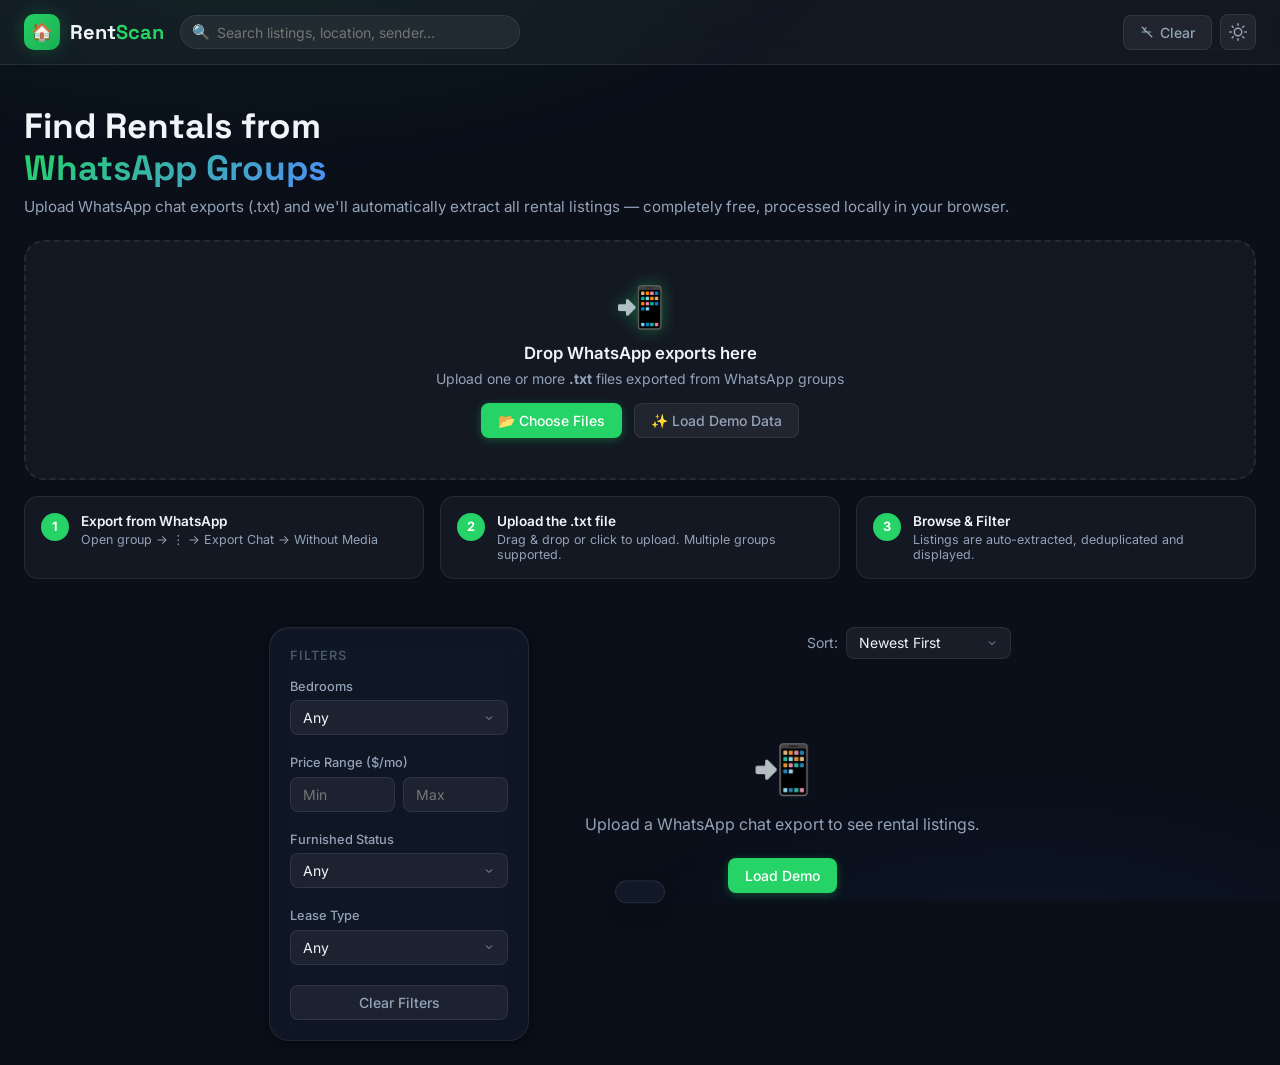
<file: docs/index.html>
<!DOCTYPE html>
<html lang="en" data-theme="dark">
<head>
  <meta charset="UTF-8" />
  <meta name="viewport" content="width=device-width, initial-scale=1.0" />
  <title>RentScan — WhatsApp Rental Aggregator</title>
  <meta name="description" content="Automatically extract and aggregate rental listings from WhatsApp group chat exports. Filter by price, bedrooms, amenities and more." />
  <meta name="keywords" content="rental listings, WhatsApp, apartment finder, rent aggregator" />
  <meta property="og:title" content="RentScan — WhatsApp Rental Aggregator" />
  <meta property="og:description" content="Extract rental listings from WhatsApp group exports automatically." />
  <link rel="preconnect" href="https://fonts.googleapis.com" />
  <link rel="preconnect" href="https://fonts.gstatic.com" crossorigin />
  <link rel="stylesheet" href="style.css" />
</head>
<body>

<!-- Loading Overlay -->
<div class="loading-overlay hidden" id="loading-overlay" role="status" aria-live="polite">
  <div class="loading-spinner" aria-hidden="true"></div>
  <p class="loading-text">Parsing messages &amp; extracting listings…</p>
</div>

<!-- Toast -->
<div class="toast" id="toast" role="alert" aria-live="polite"></div>

<!-- App Wrapper -->
<div class="app-wrapper">

  <!-- Header -->
  <header class="site-header">
    <div class="header-inner">
      <a href="/" class="logo" aria-label="RentScan Home">
        <div class="logo-icon" aria-hidden="true">🏠</div>
        <div class="logo-text">Rent<span>Scan</span></div>
      </a>

      <!-- Search -->
      <div class="header-search" role="search">
        <span class="search-icon" aria-hidden="true">🔍</span>
        <input
          type="search"
          id="filter-search"
          placeholder="Search listings, location, sender…"
          aria-label="Search listings"
          autocomplete="off"
        />
      </div>

      <div class="header-actions">
        <button class="btn btn-ghost filter-toggle-btn" id="filter-toggle" aria-label="Toggle filters" aria-expanded="false">
          <svg width="16" height="16" viewBox="0 0 24 24" fill="none" stroke="currentColor" stroke-width="2" aria-hidden="true"><path d="M3 6h18M7 12h10M11 18h2"/></svg>
          Filters
        </button>
        <button class="btn btn-secondary" id="clear-all" title="Clear all loaded listings" aria-label="Clear all listings">
          <svg width="14" height="14" viewBox="0 0 24 24" fill="none" stroke="currentColor" stroke-width="2" aria-hidden="true"><path d="m3 3 18 18M19 12H3m8-8-4 4 4 4"/></svg>
          Clear
        </button>
        <button class="btn-icon" id="theme-toggle" aria-label="Toggle dark/light mode" title="Toggle theme">
          <!-- Icon injected by JS -->
        </button>
      </div>
    </div>
  </header>

  <!-- Hero Upload Section -->
  <section class="hero-section" aria-label="Upload WhatsApp Exports">
    <h1 class="hero-title">
      Find Rentals from<br/>
      <span class="gradient-text">WhatsApp Groups</span>
    </h1>
    <p class="hero-subtitle">
      Upload WhatsApp chat exports (.txt) and we'll automatically extract all rental listings — completely free, processed locally in your browser.
    </p>

    <!-- Upload Zone -->
    <div
      class="upload-zone"
      id="upload-zone"
      role="button"
      tabindex="0"
      aria-label="Upload WhatsApp chat export files. Click or drag and drop."
      onkeydown="if(event.key==='Enter'||event.key===' ')document.getElementById('file-input').click()"
    >
      <span class="upload-icon" aria-hidden="true">📲</span>
      <h3>Drop WhatsApp exports here</h3>
      <p>Upload one or more <strong>.txt</strong> files exported from WhatsApp groups</p>
      <div class="upload-actions">
        <button class="btn btn-primary" id="upload-btn" onclick="document.getElementById('file-input').click(); event.stopPropagation()">
          📂 Choose Files
        </button>
        <button class="btn btn-secondary" id="load-demo">
          ✨ Load Demo Data
        </button>
      </div>
      <input
        type="file"
        id="file-input"
        accept=".txt"
        multiple
        class="hidden"
        aria-label="Upload WhatsApp export files"
      />
    </div>

    <!-- How It Works -->
    <div class="how-it-works" role="list" aria-label="How to use RentScan">
      <div class="step" role="listitem">
        <div class="step-num" aria-hidden="true">1</div>
        <div class="step-text">
          <strong>Export from WhatsApp</strong>
          <p>Open group → ⋮ → Export Chat → Without Media</p>
        </div>
      </div>
      <div class="step" role="listitem">
        <div class="step-num" aria-hidden="true">2</div>
        <div class="step-text">
          <strong>Upload the .txt file</strong>
          <p>Drag &amp; drop or click to upload. Multiple groups supported.</p>
        </div>
      </div>
      <div class="step" role="listitem">
        <div class="step-num" aria-hidden="true">3</div>
        <div class="step-text">
          <strong>Browse &amp; Filter</strong>
          <p>Listings are auto-extracted, deduplicated and displayed.</p>
        </div>
      </div>
    </div>
  </section>

  <!-- Stats Bar -->
  <div class="stats-bar hidden" id="stats-bar" role="status" aria-live="polite">
    <div class="stats-inner">
      <div class="stat-item">
        <span class="stat-label">Listings</span>
        <span class="stat-value brand" id="total-count">0</span>
      </div>
      <div class="stat-item">
        <span class="stat-label">Price Range</span>
        <span class="stat-value" id="price-range">—</span>
      </div>
      <div class="stat-item">
        <span class="stat-label">Groups</span>
        <span class="stat-value" id="groups-count">0</span>
      </div>
      <div class="stat-item">
        <span class="stat-label">Duplicates removed</span>
        <span class="stat-value" id="dedup-count">0</span>
      </div>
    </div>
  </div>

  <!-- Main Content -->
  <main class="content-wrapper" id="main-content">

    <!-- Filter Panel -->
    <aside class="filter-panel" id="filter-panel" aria-label="Filter listings">
      <h3>Filters</h3>

      <div class="filter-group">
        <label for="filter-bedrooms">Bedrooms</label>
        <select id="filter-bedrooms" aria-label="Filter by number of bedrooms">
          <option value="">Any</option>
          <option value="0">Studio</option>
          <option value="1">1 Bedroom</option>
          <option value="2">2 Bedrooms</option>
          <option value="3">3 Bedrooms</option>
          <option value="4+">4+ Bedrooms</option>
        </select>
      </div>

      <div class="filter-group">
        <label>Price Range ($/mo)</label>
        <div class="price-range-inputs">
          <input
            type="number"
            id="filter-min-price"
            placeholder="Min"
            min="0"
            aria-label="Minimum price per month"
          />
          <input
            type="number"
            id="filter-max-price"
            placeholder="Max"
            min="0"
            aria-label="Maximum price per month"
          />
        </div>
      </div>

      <div class="filter-group">
        <label for="filter-furnished">Furnished Status</label>
        <select id="filter-furnished" aria-label="Filter by furnished status">
          <option value="">Any</option>
          <option value="fully furnished">Fully Furnished</option>
          <option value="semi-furnished">Semi-Furnished</option>
          <option value="unfurnished">Unfurnished</option>
        </select>
      </div>

      <div class="filter-group">
        <label for="filter-lease-type">Lease Type</label>
        <select id="filter-lease-type" aria-label="Filter by lease type">
          <option value="">Any</option>
          <option value="short-term">Short-term / Temporary</option>
          <option value="long-term">Long-term / Permanent</option>
        </select>
      </div>

      <button class="btn btn-secondary" id="clear-filters" style="width:100%;justify-content:center">
        Clear Filters
      </button>
    </aside>

    <!-- Listings -->
    <section class="listings-main" aria-label="Rental listings">
      <div class="listings-toolbar">
        <span class="filtered-count" id="filtered-count" aria-live="polite"></span>
        <div class="sort-wrapper">
          <label for="sort-select">Sort:</label>
          <select id="sort-select" aria-label="Sort listings by">
            <option value="date-desc">Newest First</option>
            <option value="date-asc">Oldest First</option>
            <option value="price-asc">Price: Low → High</option>
            <option value="price-desc">Price: High → Low</option>
            <option value="confidence">Best Match</option>
          </select>
        </div>
      </div>

      <div id="listings-grid" role="list" aria-label="Rental listings"></div>

      <div class="empty-state" id="empty-state" role="status">
        <span class="empty-icon">📲</span>
        <p>Upload a WhatsApp chat export to see rental listings.</p>
        <button class="btn btn-primary" id="empty-demo-btn-main">✨ Load Demo Data</button>
      </div>
    </section>

  </main>
</div>

<script type="module" src="app.js"></script>
<script>
  // Fallback demo button (before app.js loads)
  document.getElementById('empty-demo-btn-main')?.addEventListener('click', () => {
    document.getElementById('load-demo')?.click();
  });
</script>
</body>
</html>
</file>
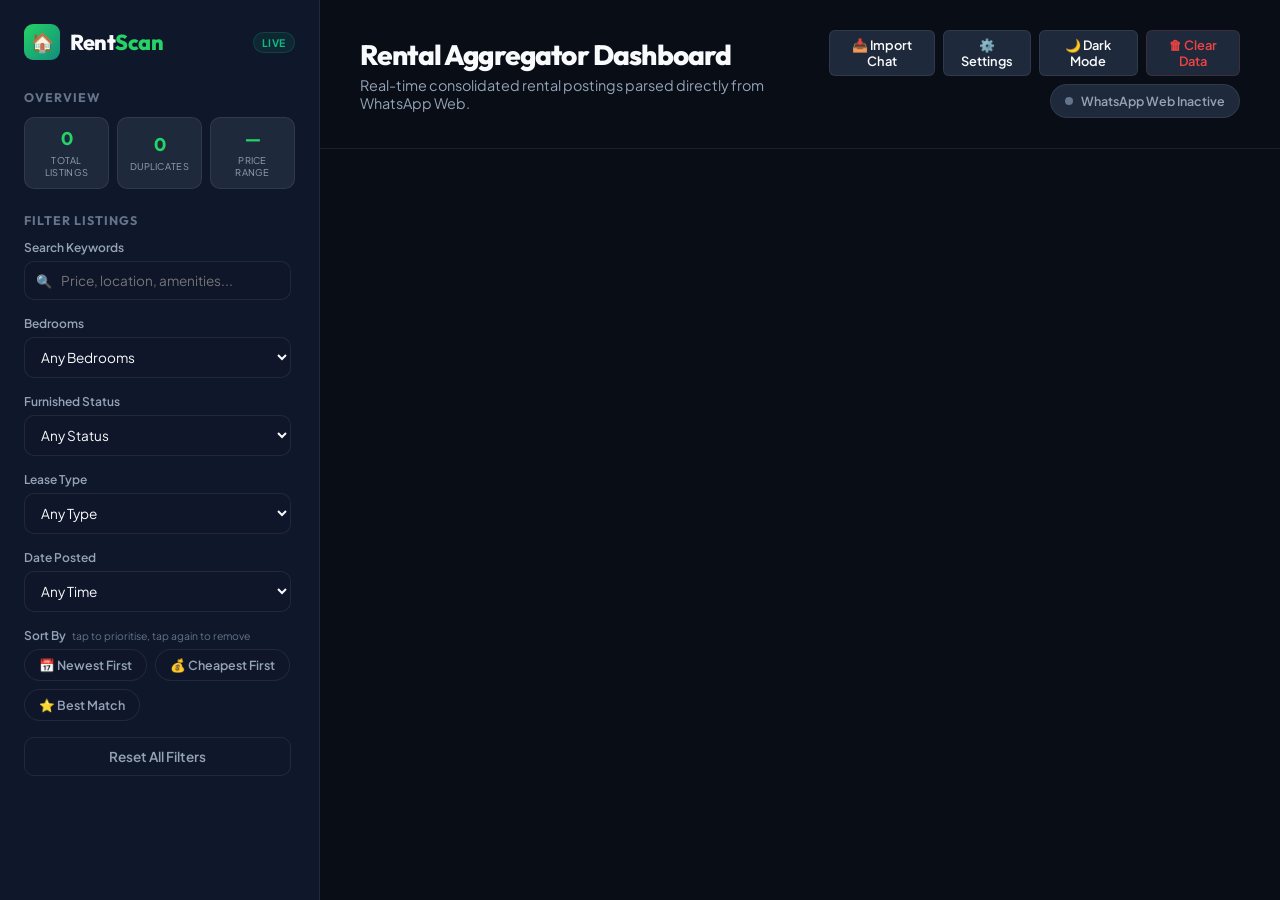
<file: extension/dashboard/index.html>
<!DOCTYPE html>
<html lang="en" data-theme="dark">
<head>
  <meta charset="UTF-8">
  <meta name="viewport" content="width=device-width, initial-scale=1.0">
  <title>RentScan — Full Dashboard</title>
  <link rel="preconnect" href="https://fonts.googleapis.com">
  <link rel="preconnect" href="https://fonts.gstatic.com" crossorigin>
  <link href="https://fonts.googleapis.com/css2?family=Outfit:wght@300;400;500;600;700;800&family=Plus+Jakarta+Sans:wght@300;400;500;600;700&display=swap" rel="stylesheet">
  <link rel="stylesheet" href="style.css">
</head>
<body>

  <!-- Dynamic Notification Banner -->
  <div class="notification-banner hidden" id="notification-banner">
    <span class="banner-icon">✨</span>
    <span id="banner-text">RentScan fetched new listings!</span>
    <button class="banner-close" id="banner-close-btn" aria-label="Close notification">×</button>
  </div>

  <div class="app-layout">
    
    <!-- Sidebar -->
    <aside class="sidebar">
      <div class="sidebar-header">
        <div class="logo">
          <div class="logo-icon">🏠</div>
          <div class="logo-text">Rent<span>Scan</span></div>
        </div>
        <span class="badge-live">Live</span>
      </div>

      <!-- Quick Stats -->
      <div class="sidebar-section">
        <h3>Overview</h3>
        <div class="mini-stats">
          <div class="mini-stat-card">
            <span class="val" id="stat-total">0</span>
            <span class="lbl">Total Listings</span>
          </div>
          <div class="mini-stat-card">
            <span class="val" id="stat-dupes">0</span>
            <span class="lbl">Duplicates</span>
          </div>
          <div class="mini-stat-card">
            <span class="val" id="stat-price">—</span>
            <span class="lbl">Price Range</span>
          </div>
        </div>
      </div>

      <!-- Filters Panel -->
      <div class="sidebar-section filters-section">
        <h3>Filter Listings</h3>
        
        <div class="filter-group">
          <label for="search-input">Search Keywords</label>
          <div class="search-input-wrapper">
            <span class="search-icon">🔍</span>
            <input type="text" id="search-input" placeholder="Price, location, amenities...">
          </div>
        </div>

        <div class="filter-group">
          <label for="filter-beds">Bedrooms</label>
          <select id="filter-beds">
            <option value="">Any Bedrooms</option>
            <option value="0">Studio</option>
            <option value="1">1 Bedroom</option>
            <option value="2">2 Bedrooms</option>
            <option value="3">3 Bedrooms</option>
            <option value="4+">4+ Bedrooms</option>
          </select>
        </div>

        <div class="filter-group">
          <label for="filter-furnished">Furnished Status</label>
          <select id="filter-furnished">
            <option value="">Any Status</option>
            <option value="fully furnished">Fully Furnished</option>
            <option value="semi-furnished">Semi-Furnished</option>
            <option value="unfurnished">Unfurnished</option>
          </select>
        </div>

        <div class="filter-group">
          <label for="filter-lease">Lease Type</label>
          <select id="filter-lease">
            <option value="">Any Type</option>
            <option value="short-term">Short-Term (Sublet/Temp)</option>
            <option value="long-term">Long-Term (Permanent)</option>
          </select>
        </div>

        <div class="filter-group">
          <label for="filter-date">Date Posted</label>
          <select id="filter-date">
            <option value="">Any Time</option>
            <option value="30">Last 30 Days</option>
            <option value="60">Last 60 Days</option>
            <option value="custom">Custom From Date...</option>
          </select>
        </div>

        <div class="filter-group hidden" id="custom-date-group">
          <label for="filter-date-from">From Date</label>
          <input type="date" id="filter-date-from">
        </div>

        <div class="filter-group">
          <label>Sort By <span class="sort-hint">tap to prioritise, tap again to remove</span></label>
          <div class="sort-chips" id="sort-chips">
            <button class="sort-chip" data-sort="date" id="sort-chip-date">📅 Newest First</button>
            <button class="sort-chip" data-sort="price" id="sort-chip-price">💰 Cheapest First</button>
            <button class="sort-chip" data-sort="confidence" id="sort-chip-confidence">⭐ Best Match</button>
          </div>
        </div>

        <button id="clear-filters-btn" class="secondary-btn">Reset All Filters</button>
      </div>
    </aside>

    <!-- Main Workspace -->
    <main class="main-content">
      <header class="content-header">
        <div class="header-left">
          <h1>Rental Aggregator Dashboard</h1>
          <p>Real-time consolidated rental postings parsed directly from WhatsApp Web.</p>
        </div>
        <div class="header-right">
          <div class="header-toolbar">
            <button id="import-btn" class="toolbar-btn">📥 Import Chat</button>
            <input type="file" id="import-file-input" accept=".txt" style="display: none;">
            <button id="settings-btn" class="toolbar-btn">⚙️ Settings</button>
            <button id="theme-toggle-btn" class="toolbar-btn">🌙 Dark Mode</button>
            <button id="clear-data-btn" class="toolbar-btn danger">🗑 Clear Data</button>
          </div>
          <div class="whatsapp-status">
            <div class="status-indicator" id="whatsapp-indicator"></div>
            <span id="whatsapp-status-text">WhatsApp Web Inactive</span>
          </div>
        </div>
      </header>

      <!-- Scrollable Grid Wrapper -->
      <div class="grid-container" id="grid-container">
        <!-- Cards will render here -->
      </div>

      <!-- Empty State -->
      <div id="dashboard-empty-state" class="dashboard-empty hidden">
        <div class="empty-animation">🔍</div>
        <h2>No listings found</h2>
        <p>Try refining your filters or open WhatsApp Web and browse some rental groups to capture new ones.</p>
      </div>
    </main>
  </div>

  <!-- Contact Modal -->
  <div class="modal-overlay hidden" id="contact-modal">
    <div class="modal-card">
      <div class="modal-header">
        <h2>📞 Contact Information</h2>
        <button class="close-modal-btn" id="close-contact-modal">×</button>
      </div>
      <div class="modal-body" id="contact-modal-body">
        <!-- Rendered by JS -->
      </div>
    </div>
  </div>

  <!-- Raw Message Inspect Drawer/Modal -->
  <div class="modal-overlay hidden" id="inspect-modal">
    <div class="modal-card inspect-card">
      <div class="modal-header">
        <h2>🔍 Message Inspector</h2>
        <button class="close-modal-btn" id="close-inspect-modal">×</button>
      </div>
      <div class="modal-body">
        <div class="inspect-meta">
          <div class="meta-item"><span>Sender:</span> <strong id="inspect-sender">Bob</strong></div>
          <div class="meta-item"><span>Group:</span> <strong id="inspect-group">Sublets</strong></div>
          <div class="meta-item"><span>Date:</span> <strong id="inspect-date">Today</strong></div>
        </div>
        <div class="inspect-text-container">
          <pre id="inspect-text"></pre>
        </div>
        <div class="inspect-actions">
          <button class="secondary-btn" id="copy-raw-btn">📋 Copy Message Text</button>
        </div>
      </div>
    </div>
  </div>

  <!-- Settings Modal -->
  <div class="modal-overlay hidden" id="dashboard-settings-modal">
    <div class="modal-card">
      <div class="modal-header">
        <h2>⚙️ Extraction Settings</h2>
        <button class="close-modal-btn" id="close-settings-modal">×</button>
      </div>
      <div class="modal-body" style="padding-top: 15px;">
        <div class="filter-group" style="margin-bottom: 0;">
          <label for="gemini-api-key" style="font-weight: 600; font-size: 13px; color: var(--text-2); display: block; margin-bottom: 8px;">Gemini API Key (Free)</label>
          <div class="api-key-row" style="display: flex; gap: 8px;">
            <input type="password" id="gemini-api-key" placeholder="AIzaSy..." style="flex: 1; padding: 8px 12px; border-radius: var(--radius-sm); border: 1px solid var(--border); background: var(--input-bg); color: var(--text); font-family: inherit; font-size: 13px;" autocomplete="off">
            <button id="save-api-key-btn" class="primary-btn" style="padding: 8px 16px; margin: 0; background: var(--brand); color: white; border: none; font-size: 12px; font-weight: 600; border-radius: var(--radius-sm); cursor: pointer; transition: all 180ms ease;">Save Key</button>
          </div>
          <span style="font-size: 11px; color: var(--text-dim); margin-top: 8px; display: block; line-height: 1.4;">
            Powers natural language listing extraction (bed/bath counts, location, contacts). Get a free API key at <a href="https://aistudio.google.com/" target="_blank" style="color: var(--brand); text-decoration: underline;">Google AI Studio</a>.
          </span>
        </div>
      </div>
    </div>
  </div>

  <div class="toast" id="toast"></div>

  <script type="module" src="app.js"></script>
</body>
</html>
</file>
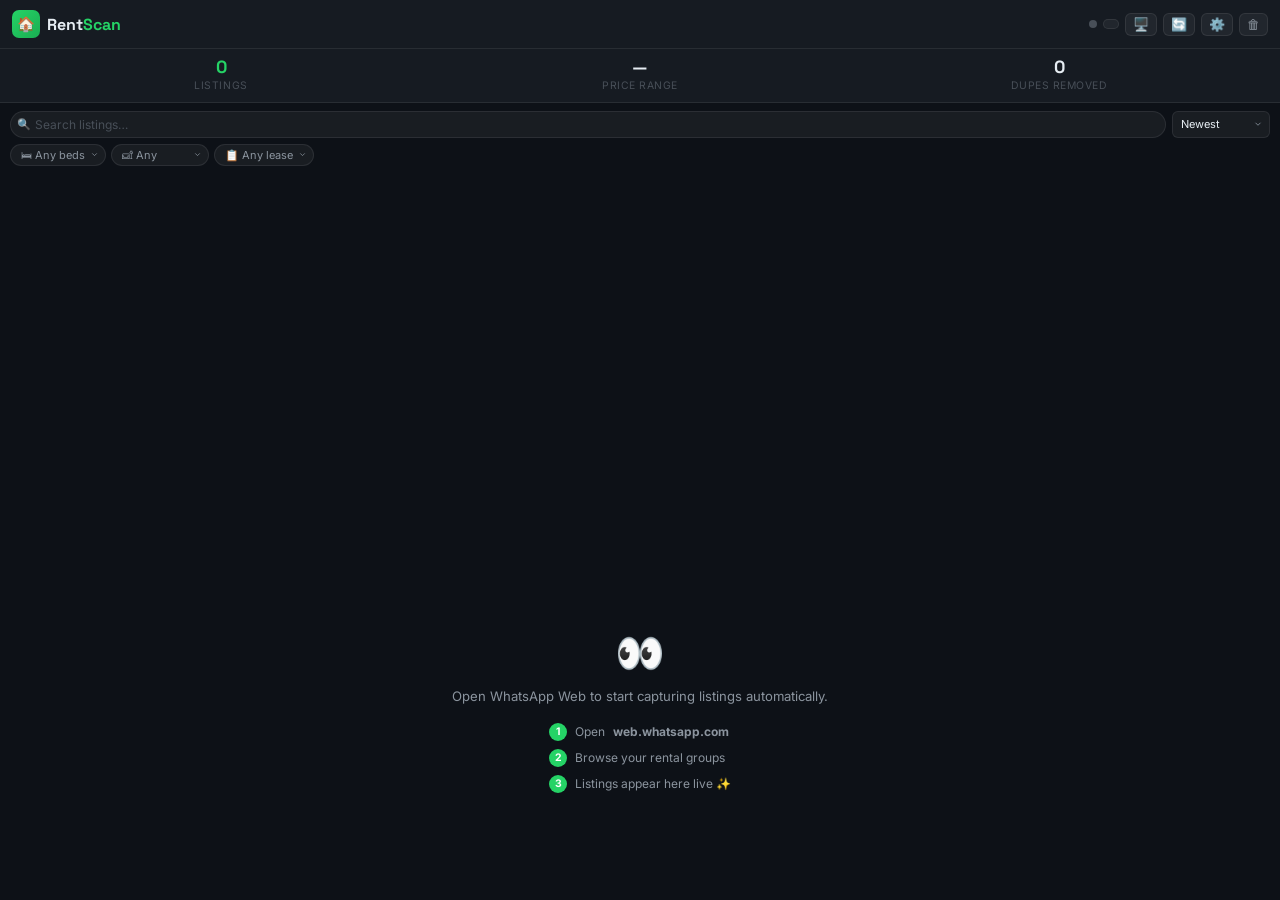
<file: extension/sidepanel/panel.html>
<!DOCTYPE html>
<html lang="en" data-theme="dark">
<head>
  <meta charset="UTF-8" />
  <meta name="viewport" content="width=device-width, initial-scale=1.0" />
  <title>RentScan</title>
  <link rel="preconnect" href="https://fonts.googleapis.com" />
  <link rel="preconnect" href="https://fonts.gstatic.com" crossorigin />
  <link rel="stylesheet" href="panel.css" />
</head>
<body>

<div class="panel-wrapper">

  <!-- Header -->
  <header class="panel-header">
    <div class="logo">
      <div class="logo-icon">🏠</div>
      <div class="logo-text">Rent<span>Scan</span></div>
    </div>
    <div class="header-actions">
      <div class="status-dot" id="status-dot" title="Watching WhatsApp Web"></div>
      <button class="icon-btn" id="theme-toggle" title="Toggle dark/light mode" aria-label="Toggle theme"></button>
      <button class="icon-btn" id="dashboard-btn" title="Open full dashboard in a new tab" aria-label="Open Dashboard">🖥️</button>
      <button class="icon-btn" id="rescan-btn" title="Rescan current WhatsApp group" aria-label="Rescan group">🔄</button>
      <button class="icon-btn" id="settings-btn" title="Settings" aria-label="Settings">⚙️</button>
      <button class="icon-btn danger" id="clear-btn" title="Clear all listings" aria-label="Clear listings">🗑</button>
    </div>
  </header>

  <!-- Settings Drawer (Collapsible) -->
  <div class="settings-drawer hidden" id="settings-drawer">
    <div class="drawer-header">
      <span class="drawer-title">⚙️ Extraction Settings</span>
      <button class="close-btn" id="close-settings-btn" title="Close">✕</button>
    </div>
    <div class="drawer-body">
      <div class="setting-group">
        <label for="gemini-api-key">Gemini API Key (Free)</label>
        <div class="input-row">
          <input type="password" id="gemini-api-key" placeholder="AIzaSy..." autocomplete="off" />
          <button class="save-btn" id="save-settings-btn">Save</button>
        </div>
        <div class="setting-help">
          Powers natural language extraction. If empty or invalid, the extension falls back to local regex. Get a free key at <a href="https://aistudio.google.com/" target="_blank" style="color: var(--brand); text-decoration: underline;">AI Studio</a>.
        </div>
      </div>
    </div>
  </div>

  <!-- Scan progress bar (hidden when not scanning) -->
  <div class="scan-bar hidden" id="scan-bar">
    <div class="scan-bar-inner">
      <div class="scan-spinner"></div>
      <span id="scan-text">Scanning history…</span>
    </div>
    <div class="scan-track"><div class="scan-fill" id="scan-fill"></div></div>
  </div>

  <!-- Stats strip -->
  <div class="stats-strip" id="stats-strip">
    <div class="stat">
      <span class="stat-val brand" id="stat-count">0</span>
      <span class="stat-lbl">Listings</span>
    </div>
    <div class="stat">
      <span class="stat-val" id="stat-price">—</span>
      <span class="stat-lbl">Price range</span>
    </div>
    <div class="stat">
      <span class="stat-val" id="stat-dupes">0</span>
      <span class="stat-lbl">Dupes removed</span>
    </div>
  </div>

  <!-- Search + filter row -->
  <div class="toolbar">
    <div class="search-wrap">
      <span class="search-icon">🔍</span>
      <input type="search" id="search-input" placeholder="Search listings…" autocomplete="off" aria-label="Search listings" />
    </div>
    <select id="sort-select" aria-label="Sort by">
      <option value="date-desc">Newest</option>
      <option value="price-asc">$ Low→High</option>
      <option value="price-desc">$ High→Low</option>
      <option value="confidence">Best Match</option>
    </select>
  </div>

  <!-- Filter chips -->
  <div class="filter-chips" role="group" aria-label="Filters">
    <select id="chip-beds" class="chip-select" aria-label="Bedrooms">
      <option value="">🛏 Any beds</option>
      <option value="0">Studio</option>
      <option value="1">1 Bed</option>
      <option value="2">2 Beds</option>
      <option value="3">3 Beds</option>
      <option value="4+">4+ Beds</option>
    </select>
    <select id="chip-furnished" class="chip-select" aria-label="Furnished status">
      <option value="">🛋 Any</option>
      <option value="fully furnished">Furnished</option>
      <option value="semi-furnished">Semi</option>
      <option value="unfurnished">Unfurnished</option>
    </select>
    <select id="chip-lease" class="chip-select" aria-label="Lease type">
      <option value="">📋 Any lease</option>
      <option value="short-term">Short-term</option>
      <option value="long-term">Long-term</option>
    </select>
  </div>

  <!-- Listings -->
  <div class="listings-scroll" id="listings-scroll" role="list">
    <!-- Populated by JS -->
  </div>

  <!-- Empty state -->
  <div class="empty-state" id="empty-state">
    <div class="empty-icon">👀</div>
    <p id="empty-message">Open WhatsApp Web to start capturing listings automatically.</p>
    <div class="empty-steps">
      <div class="mini-step"><span>1</span> Open <strong>web.whatsapp.com</strong></div>
      <div class="mini-step"><span>2</span> Browse your rental groups</div>
      <div class="mini-step"><span>3</span> Listings appear here live ✨</div>
    </div>
  </div>

  <!-- Toast -->
  <div class="toast" id="toast" role="alert" aria-live="polite"></div>

</div>

<script src="panel.js"></script>
</body>
</html>
</file>
<file: docs/style.css>
/* ===================================================================
   WhatsApp Rental Aggregator — Premium Design System
   Supports dark/light mode via data-theme attribute
   =================================================================== */

@import url('https://fonts.googleapis.com/css2?family=Inter:wght@300;400;500;600;700;800&family=Space+Grotesk:wght@400;500;600;700&display=swap');

/* ─── Design Tokens ─────────────────────────────────────────────── */
:root {
  --font-sans: 'Inter', system-ui, sans-serif;
  --font-display: 'Space Grotesk', system-ui, sans-serif;

  /* Brand */
  --brand: #25D366;
  --brand-dim: #1aad52;
  --brand-glow: rgba(37, 211, 102, 0.25);

  /* Accents */
  --accent-blue: #4f8ef7;
  --accent-purple: #a78bfa;
  --accent-orange: #fb923c;

  /* Semantic */
  --success: #22c55e;
  --warning: #f59e0b;
  --error: #ef4444;

  /* Transitions */
  --transition: 200ms cubic-bezier(0.4, 0, 0.2, 1);
  --transition-slow: 400ms cubic-bezier(0.4, 0, 0.2, 1);

  /* Radii */
  --radius-sm: 8px;
  --radius-md: 14px;
  --radius-lg: 20px;
  --radius-xl: 28px;
}

/* ─── Dark Theme (default) ──────────────────────────────────────── */
[data-theme="dark"] {
  --bg-base: #0a0f1a;
  --bg-surface: #111827;
  --bg-card: rgba(17, 24, 39, 0.8);
  --bg-card-hover: rgba(31, 41, 55, 0.95);
  --bg-input: rgba(255,255,255,0.06);
  --bg-glass: rgba(255,255,255,0.04);
  --bg-overlay: rgba(0, 0, 0, 0.85);

  --border: rgba(255,255,255,0.08);
  --border-focus: rgba(37, 211, 102, 0.5);

  --text-primary: #f1f5f9;
  --text-secondary: #94a3b8;
  --text-muted: #475569;
  --text-inverse: #0a0f1a;

  --shadow-sm: 0 1px 3px rgba(0,0,0,0.5);
  --shadow-md: 0 4px 24px rgba(0,0,0,0.4);
  --shadow-lg: 0 8px 40px rgba(0,0,0,0.6);
  --shadow-card: 0 2px 16px rgba(0,0,0,0.5), inset 0 1px 0 rgba(255,255,255,0.05);
  --shadow-card-hover: 0 8px 32px rgba(0,0,0,0.7), 0 0 0 1px rgba(37,211,102,0.15), inset 0 1px 0 rgba(255,255,255,0.08);
  --shadow-brand: 0 0 20px var(--brand-glow);
}

/* ─── Light Theme ───────────────────────────────────────────────── */
[data-theme="light"] {
  --bg-base: #f0f4f8;
  --bg-surface: #ffffff;
  --bg-card: rgba(255,255,255,0.95);
  --bg-card-hover: rgba(255,255,255,1);
  --bg-input: rgba(0,0,0,0.04);
  --bg-glass: rgba(255,255,255,0.7);
  --bg-overlay: rgba(255,255,255,0.92);

  --border: rgba(0,0,0,0.08);
  --border-focus: rgba(37, 211, 102, 0.6);

  --text-primary: #0f172a;
  --text-secondary: #475569;
  --text-muted: #94a3b8;
  --text-inverse: #f1f5f9;

  --shadow-sm: 0 1px 3px rgba(0,0,0,0.08);
  --shadow-md: 0 4px 24px rgba(0,0,0,0.08);
  --shadow-lg: 0 8px 40px rgba(0,0,0,0.12);
  --shadow-card: 0 2px 12px rgba(0,0,0,0.06), inset 0 1px 0 rgba(255,255,255,0.8);
  --shadow-card-hover: 0 8px 28px rgba(0,0,0,0.12), 0 0 0 1px rgba(37,211,102,0.3);
  --shadow-brand: 0 0 20px rgba(37,211,102,0.15);
}

/* ─── Reset & Base ──────────────────────────────────────────────── */
*, *::before, *::after { box-sizing: border-box; margin: 0; padding: 0; }

html {
  font-family: var(--font-sans);
  font-size: 16px;
  -webkit-font-smoothing: antialiased;
  scroll-behavior: smooth;
}

body {
  background: var(--bg-base);
  color: var(--text-primary);
  min-height: 100vh;
  transition: background var(--transition-slow), color var(--transition-slow);
  position: relative;
  overflow-x: hidden;
}

/* Background ambient pattern */
body::before {
  content: '';
  position: fixed;
  top: 0; left: 0; right: 0; bottom: 0;
  background:
    radial-gradient(ellipse 80% 50% at 20% -10%, rgba(37,211,102,0.07) 0%, transparent 60%),
    radial-gradient(ellipse 60% 40% at 80% 110%, rgba(79,142,247,0.06) 0%, transparent 60%);
  pointer-events: none;
  z-index: 0;
}

/* ─── Layout ────────────────────────────────────────────────────── */
.app-wrapper {
  position: relative;
  z-index: 1;
  display: grid;
  grid-template-rows: auto auto 1fr;
  min-height: 100vh;
}

/* ─── Header ────────────────────────────────────────────────────── */
.site-header {
  background: var(--bg-glass);
  backdrop-filter: blur(20px);
  -webkit-backdrop-filter: blur(20px);
  border-bottom: 1px solid var(--border);
  position: sticky;
  top: 0;
  z-index: 100;
  padding: 0 1.5rem;
}

.header-inner {
  max-width: 1400px;
  margin: 0 auto;
  display: flex;
  align-items: center;
  gap: 1rem;
  height: 64px;
}

.logo {
  display: flex;
  align-items: center;
  gap: 10px;
  font-family: var(--font-display);
  font-weight: 700;
  font-size: 1.25rem;
  color: var(--text-primary);
  text-decoration: none;
  flex-shrink: 0;
}

.logo-icon {
  width: 36px;
  height: 36px;
  background: linear-gradient(135deg, var(--brand), var(--brand-dim));
  border-radius: 10px;
  display: flex;
  align-items: center;
  justify-content: center;
  font-size: 1.1rem;
  box-shadow: var(--shadow-brand);
  flex-shrink: 0;
}

.logo-text span {
  color: var(--brand);
}

.header-actions {
  display: flex;
  align-items: center;
  gap: 0.5rem;
  margin-left: auto;
}

/* ─── Buttons ───────────────────────────────────────────────────── */
.btn {
  display: inline-flex;
  align-items: center;
  gap: 0.4rem;
  padding: 0.5rem 1rem;
  border-radius: var(--radius-sm);
  font-family: var(--font-sans);
  font-size: 0.875rem;
  font-weight: 500;
  cursor: pointer;
  transition: all var(--transition);
  border: 1px solid transparent;
  text-decoration: none;
  white-space: nowrap;
}

.btn:focus-visible {
  outline: 2px solid var(--brand);
  outline-offset: 2px;
}

.btn-primary {
  background: var(--brand);
  color: #fff;
  box-shadow: 0 2px 8px rgba(37,211,102,0.3);
}
.btn-primary:hover {
  background: var(--brand-dim);
  transform: translateY(-1px);
  box-shadow: 0 4px 16px rgba(37,211,102,0.4);
}
.btn-primary:active { transform: translateY(0); }

.btn-secondary {
  background: var(--bg-input);
  color: var(--text-secondary);
  border-color: var(--border);
}
.btn-secondary:hover {
  background: var(--border);
  color: var(--text-primary);
  transform: translateY(-1px);
}

.btn-ghost {
  background: transparent;
  color: var(--text-secondary);
  padding: 0.5rem 0.75rem;
}
.btn-ghost:hover {
  background: var(--bg-input);
  color: var(--text-primary);
}

.btn-icon {
  padding: 0.5rem;
  border-radius: var(--radius-sm);
  background: var(--bg-input);
  color: var(--text-secondary);
  border: 1px solid var(--border);
  cursor: pointer;
  display: flex;
  align-items: center;
  justify-content: center;
  transition: all var(--transition);
}
.btn-icon:hover {
  background: var(--border);
  color: var(--text-primary);
  transform: translateY(-1px);
}

/* ─── Hero Upload Zone ──────────────────────────────────────────── */
.hero-section {
  padding: 2.5rem 1.5rem 1.5rem;
  max-width: 1400px;
  margin: 0 auto;
  width: 100%;
}

.hero-title {
  font-family: var(--font-display);
  font-size: clamp(1.5rem, 3vw, 2.2rem);
  font-weight: 700;
  line-height: 1.2;
  margin-bottom: 0.5rem;
}

.hero-title .gradient-text {
  background: linear-gradient(135deg, var(--brand) 0%, var(--accent-blue) 100%);
  -webkit-background-clip: text;
  -webkit-text-fill-color: transparent;
  background-clip: text;
}

.hero-subtitle {
  color: var(--text-secondary);
  font-size: 0.95rem;
  margin-bottom: 1.5rem;
}

.upload-zone {
  border: 2px dashed var(--border);
  border-radius: var(--radius-lg);
  padding: 2.5rem 2rem;
  text-align: center;
  cursor: pointer;
  transition: all var(--transition);
  background: var(--bg-glass);
  backdrop-filter: blur(8px);
  position: relative;
  overflow: hidden;
}

.upload-zone::before {
  content: '';
  position: absolute;
  inset: 0;
  background: radial-gradient(ellipse at center, var(--brand-glow) 0%, transparent 70%);
  opacity: 0;
  transition: opacity var(--transition);
}

.upload-zone:hover, .upload-zone.drag-over {
  border-color: var(--brand);
  background: rgba(37,211,102,0.04);
}

.upload-zone:hover::before, .upload-zone.drag-over::before {
  opacity: 1;
}

.upload-zone.drag-over {
  transform: scale(1.01);
}

.upload-icon {
  font-size: 2.5rem;
  margin-bottom: 0.75rem;
  display: block;
  filter: drop-shadow(0 0 8px rgba(37,211,102,0.4));
}

.upload-zone h3 {
  font-size: 1.05rem;
  font-weight: 600;
  margin-bottom: 0.4rem;
}

.upload-zone p {
  color: var(--text-secondary);
  font-size: 0.875rem;
  margin-bottom: 1rem;
}

.upload-actions {
  display: flex;
  gap: 0.75rem;
  justify-content: center;
  flex-wrap: wrap;
}

/* ─── Stats Bar ─────────────────────────────────────────────────── */
.stats-bar {
  background: var(--bg-glass);
  backdrop-filter: blur(8px);
  border-bottom: 1px solid var(--border);
  padding: 0.75rem 1.5rem;
}

.stats-inner {
  max-width: 1400px;
  margin: 0 auto;
  display: flex;
  align-items: center;
  gap: 1.5rem;
  flex-wrap: wrap;
}

.stat-item {
  display: flex;
  align-items: center;
  gap: 0.5rem;
  font-size: 0.875rem;
}

.stat-label {
  color: var(--text-muted);
}

.stat-value {
  font-weight: 600;
  font-size: 0.95rem;
  color: var(--text-primary);
}

.stat-value.brand { color: var(--brand); }

/* ─── Main Content Layout ───────────────────────────────────────── */
.content-wrapper {
  max-width: 1400px;
  margin: 0 auto;
  padding: 1.5rem;
  display: grid;
  grid-template-columns: 260px 1fr;
  gap: 1.5rem;
  align-items: start;
}

@media (max-width: 900px) {
  .content-wrapper { grid-template-columns: 1fr; }
}

/* ─── Filter Panel ──────────────────────────────────────────────── */
.filter-panel {
  background: var(--bg-card);
  border: 1px solid var(--border);
  border-radius: var(--radius-lg);
  padding: 1.25rem;
  position: sticky;
  top: 80px;
  backdrop-filter: blur(12px);
  box-shadow: var(--shadow-card);
}

.filter-panel h3 {
  font-size: 0.8rem;
  font-weight: 600;
  letter-spacing: 0.08em;
  text-transform: uppercase;
  color: var(--text-muted);
  margin-bottom: 1rem;
}

.filter-group {
  margin-bottom: 1.25rem;
}

.filter-group label {
  display: block;
  font-size: 0.8rem;
  font-weight: 500;
  color: var(--text-secondary);
  margin-bottom: 0.4rem;
}

.filter-group input,
.filter-group select {
  width: 100%;
  background: var(--bg-input);
  border: 1px solid var(--border);
  border-radius: var(--radius-sm);
  padding: 0.5rem 0.75rem;
  font-family: var(--font-sans);
  font-size: 0.875rem;
  color: var(--text-primary);
  transition: border-color var(--transition), box-shadow var(--transition);
  appearance: none;
}

.filter-group select {
  background-image: url("data:image/svg+xml,%3Csvg xmlns='http://www.w3.org/2000/svg' width='12' height='12' viewBox='0 0 24 24' fill='none' stroke='%2394a3b8' stroke-width='2'%3E%3Cpath d='m6 9 6 6 6-6'/%3E%3C/svg%3E");
  background-repeat: no-repeat;
  background-position: right 0.75rem center;
  padding-right: 2rem;
}

.filter-group input:focus,
.filter-group select:focus {
  outline: none;
  border-color: var(--brand);
  box-shadow: 0 0 0 3px var(--brand-glow);
}

.price-range-inputs {
  display: grid;
  grid-template-columns: 1fr 1fr;
  gap: 0.5rem;
}

/* ─── Listing Grid ──────────────────────────────────────────────── */
.listings-main {
  min-width: 0;
}

.listings-toolbar {
  display: flex;
  align-items: center;
  justify-content: space-between;
  margin-bottom: 1rem;
  flex-wrap: wrap;
  gap: 0.75rem;
}

.filtered-count {
  font-size: 0.875rem;
  color: var(--text-secondary);
  font-weight: 500;
}

.sort-wrapper {
  display: flex;
  align-items: center;
  gap: 0.5rem;
  font-size: 0.875rem;
  color: var(--text-secondary);
}

.sort-wrapper select {
  background: var(--bg-input);
  border: 1px solid var(--border);
  border-radius: var(--radius-sm);
  padding: 0.4rem 2rem 0.4rem 0.75rem;
  font-family: var(--font-sans);
  font-size: 0.875rem;
  color: var(--text-primary);
  appearance: none;
  background-image: url("data:image/svg+xml,%3Csvg xmlns='http://www.w3.org/2000/svg' width='12' height='12' viewBox='0 0 24 24' fill='none' stroke='%2394a3b8' stroke-width='2'%3E%3Cpath d='m6 9 6 6 6-6'/%3E%3C/svg%3E");
  background-repeat: no-repeat;
  background-position: right 0.75rem center;
  cursor: pointer;
}

.sort-wrapper select:focus {
  outline: 2px solid var(--brand);
  outline-offset: 1px;
}

#listings-grid {
  display: grid;
  grid-template-columns: repeat(auto-fill, minmax(320px, 1fr));
  gap: 1rem;
}

/* ─── Listing Card ──────────────────────────────────────────────── */
.listing-card {
  background: var(--bg-card);
  border: 1px solid var(--border);
  border-radius: var(--radius-lg);
  padding: 1.25rem;
  backdrop-filter: blur(12px);
  box-shadow: var(--shadow-card);
  transition: all var(--transition);
  display: flex;
  flex-direction: column;
  gap: 0.75rem;
  position: relative;
  overflow: hidden;
}

.listing-card::before {
  content: '';
  position: absolute;
  top: 0; left: 0; right: 0;
  height: 2px;
  background: linear-gradient(90deg, var(--brand), var(--accent-blue));
  opacity: 0;
  transition: opacity var(--transition);
}

.listing-card:hover {
  box-shadow: var(--shadow-card-hover);
  transform: translateY(-2px);
  border-color: rgba(37,211,102,0.2);
}

.listing-card:hover::before { opacity: 1; }

.card-header {
  display: flex;
  align-items: flex-start;
  justify-content: space-between;
  gap: 0.5rem;
}

.card-type {
  font-size: 0.875rem;
  font-weight: 600;
  color: var(--text-secondary);
}

.card-badges {
  display: flex;
  gap: 0.35rem;
  flex-wrap: wrap;
  justify-content: flex-end;
}

.card-price {
  font-family: var(--font-display);
  font-size: 1.75rem;
  font-weight: 700;
  color: var(--text-primary);
  line-height: 1;
}

.price-unit {
  font-size: 0.875rem;
  font-weight: 400;
  color: var(--text-muted);
}

.price-unknown {
  font-size: 1rem;
  font-weight: 500;
  color: var(--text-muted);
}

.card-location {
  font-size: 0.875rem;
  color: var(--text-secondary);
  display: flex;
  align-items: center;
  gap: 0.25rem;
}

.card-meta {
  display: flex;
  flex-direction: column;
  gap: 0.3rem;
  font-size: 0.8rem;
  color: var(--text-secondary);
}

.card-meta strong {
  color: var(--text-primary);
}

/* Amenities */
.amenities {
  display: flex;
  flex-wrap: wrap;
  gap: 0.35rem;
}

.amenity-chip {
  background: var(--bg-input);
  border: 1px solid var(--border);
  border-radius: 20px;
  padding: 0.2rem 0.6rem;
  font-size: 0.75rem;
  color: var(--text-secondary);
  white-space: nowrap;
}

.amenity-more {
  color: var(--brand);
  border-color: rgba(37,211,102,0.3);
  background: rgba(37,211,102,0.07);
}

/* Card footer */
.card-footer {
  display: flex;
  align-items: center;
  justify-content: space-between;
  margin-top: auto;
  padding-top: 0.75rem;
  border-top: 1px solid var(--border);
}

.card-sender {
  display: flex;
  align-items: center;
  gap: 0.6rem;
}

.sender-avatar {
  width: 32px;
  height: 32px;
  border-radius: 50%;
  background: linear-gradient(135deg, var(--accent-purple), var(--accent-blue));
  display: flex;
  align-items: center;
  justify-content: center;
  font-size: 0.8rem;
  font-weight: 700;
  color: white;
  flex-shrink: 0;
}

.sender-name {
  font-size: 0.8rem;
  font-weight: 600;
  color: var(--text-primary);
}

.sender-group {
  font-size: 0.7rem;
  color: var(--text-muted);
}

.card-confidence {
  font-size: 0.7rem;
  cursor: help;
}

/* Expand button */
.card-expand-btn {
  background: transparent;
  border: none;
  color: var(--brand);
  font-size: 0.78rem;
  cursor: pointer;
  padding: 0.25rem 0;
  font-family: var(--font-sans);
  text-align: left;
  transition: opacity var(--transition);
}
.card-expand-btn:hover { opacity: 0.7; }

/* Raw message */
.card-raw {
  background: var(--bg-input);
  border: 1px solid var(--border);
  border-radius: var(--radius-sm);
  padding: 0.75rem;
  font-size: 0.78rem;
  color: var(--text-secondary);
  line-height: 1.6;
  white-space: pre-wrap;
  word-break: break-word;
  max-height: 200px;
  overflow-y: auto;
}

.card-raw { display: none; }
.listing-card.expanded .card-raw { display: block; }

/* ─── Badges ────────────────────────────────────────────────────── */
.badge {
  display: inline-flex;
  align-items: center;
  gap: 0.25rem;
  padding: 0.2rem 0.55rem;
  border-radius: 20px;
  font-size: 0.7rem;
  font-weight: 600;
  white-space: nowrap;
}

.badge-short {
  background: rgba(251, 146, 60, 0.12);
  color: var(--accent-orange);
  border: 1px solid rgba(251, 146, 60, 0.25);
}

.badge-long {
  background: rgba(79, 142, 247, 0.12);
  color: var(--accent-blue);
  border: 1px solid rgba(79, 142, 247, 0.25);
}

.badge-furnished {
  background: rgba(167, 139, 250, 0.12);
  color: var(--accent-purple);
  border: 1px solid rgba(167, 139, 250, 0.25);
}

.badge-dup {
  background: rgba(245, 158, 11, 0.1);
  color: var(--warning);
  border: 1px solid rgba(245, 158, 11, 0.25);
}

/* ─── Empty State ───────────────────────────────────────────────── */
.empty-state {
  grid-column: 1 / -1;
  text-align: center;
  padding: 4rem 2rem;
  color: var(--text-muted);
}

.empty-icon {
  font-size: 3rem;
  margin-bottom: 1rem;
  display: block;
  filter: grayscale(0.3);
}

.empty-state p {
  font-size: 1rem;
  margin-bottom: 1.5rem;
  color: var(--text-secondary);
}

/* ─── Loading Overlay ───────────────────────────────────────────── */
.loading-overlay {
  position: fixed;
  inset: 0;
  background: var(--bg-overlay);
  backdrop-filter: blur(8px);
  z-index: 1000;
  display: flex;
  flex-direction: column;
  align-items: center;
  justify-content: center;
  gap: 1rem;
}

.loading-spinner {
  width: 48px;
  height: 48px;
  border: 3px solid var(--border);
  border-top-color: var(--brand);
  border-radius: 50%;
  animation: spin 0.8s linear infinite;
}

@keyframes spin { to { transform: rotate(360deg); } }

.loading-text {
  font-size: 0.9rem;
  color: var(--text-secondary);
  font-weight: 500;
}

/* ─── Toast ─────────────────────────────────────────────────────── */
.toast {
  position: fixed;
  bottom: 1.5rem;
  left: 50%;
  transform: translateX(-50%) translateY(120%);
  background: var(--bg-surface);
  border: 1px solid var(--border);
  border-radius: 999px;
  padding: 0.65rem 1.5rem;
  font-size: 0.875rem;
  font-weight: 500;
  box-shadow: var(--shadow-lg);
  z-index: 500;
  transition: transform 0.3s cubic-bezier(0.4, 0, 0.2, 1);
  white-space: nowrap;
}

.toast.show {
  transform: translateX(-50%) translateY(0);
}

.toast-success { border-color: rgba(34,197,94,0.4); color: var(--success); }
.toast-error { border-color: rgba(239,68,68,0.4); color: var(--error); }
.toast-info { color: var(--text-primary); }

/* ─── Filter Toggle (mobile) ────────────────────────────────────── */
.filter-toggle-btn {
  display: none;
}

@media (max-width: 900px) {
  .filter-toggle-btn {
    display: inline-flex;
  }

  .filter-panel {
    position: fixed;
    top: 0;
    left: 0;
    right: 0;
    bottom: 0;
    z-index: 200;
    border-radius: 0;
    overflow-y: auto;
    transform: translateX(-100%);
    transition: transform var(--transition-slow);
  }

  .filter-panel.open {
    transform: translateX(0);
  }

  .content-wrapper {
    grid-template-columns: 1fr;
  }
}

/* ─── Utilities ─────────────────────────────────────────────────── */
.hidden { display: none !important; }

/* ─── Scrollbar ─────────────────────────────────────────────────── */
::-webkit-scrollbar { width: 6px; height: 6px; }
::-webkit-scrollbar-track { background: transparent; }
::-webkit-scrollbar-thumb { background: var(--border); border-radius: 3px; }
::-webkit-scrollbar-thumb:hover { background: var(--text-muted); }

/* ─── Animations ────────────────────────────────────────────────── */
@keyframes fadeInUp {
  from { opacity: 0; transform: translateY(12px); }
  to { opacity: 1; transform: translateY(0); }
}

.listing-card {
  animation: fadeInUp 0.3s ease both;
}

/* Stagger cards */
.listing-card:nth-child(1)  { animation-delay: 0.02s; }
.listing-card:nth-child(2)  { animation-delay: 0.04s; }
.listing-card:nth-child(3)  { animation-delay: 0.06s; }
.listing-card:nth-child(4)  { animation-delay: 0.08s; }
.listing-card:nth-child(5)  { animation-delay: 0.10s; }
.listing-card:nth-child(6)  { animation-delay: 0.12s; }
.listing-card:nth-child(n+7) { animation-delay: 0.14s; }

/* ─── How It Works section ──────────────────────────────────────── */
.how-it-works {
  display: flex;
  gap: 1rem;
  margin-top: 1rem;
  flex-wrap: wrap;
}

.step {
  flex: 1;
  min-width: 180px;
  display: flex;
  align-items: flex-start;
  gap: 0.75rem;
  background: var(--bg-glass);
  border: 1px solid var(--border);
  border-radius: var(--radius-md);
  padding: 1rem;
}

.step-num {
  width: 28px;
  height: 28px;
  background: var(--brand);
  color: white;
  border-radius: 50%;
  display: flex;
  align-items: center;
  justify-content: center;
  font-size: 0.8rem;
  font-weight: 700;
  flex-shrink: 0;
}

.step-text strong {
  display: block;
  font-size: 0.85rem;
  font-weight: 600;
  margin-bottom: 0.2rem;
}

.step-text p {
  font-size: 0.78rem;
  color: var(--text-secondary);
}

/* ─── Search input in header ────────────────────────────────────── */
.header-search {
  flex: 1;
  max-width: 340px;
  position: relative;
}

.header-search input {
  width: 100%;
  background: var(--bg-input);
  border: 1px solid var(--border);
  border-radius: 999px;
  padding: 0.45rem 1rem 0.45rem 2.25rem;
  font-family: var(--font-sans);
  font-size: 0.875rem;
  color: var(--text-primary);
  transition: all var(--transition);
}

.header-search input:focus {
  outline: none;
  border-color: var(--brand);
  box-shadow: 0 0 0 3px var(--brand-glow);
}

.header-search .search-icon {
  position: absolute;
  left: 0.75rem;
  top: 50%;
  transform: translateY(-50%);
  color: var(--text-muted);
  pointer-events: none;
  font-size: 0.9rem;
}

@media (max-width: 600px) {
  .header-search { display: none; }
  .logo-text { display: none; }
  .how-it-works { display: none; }
}
</file>
<file: extension/dashboard/style.css>
/* ================================================================
   RentScan — Premium Dashboard CSS
   ================================================================ */

/* ─── Variables & Theme Configurations ─────────────────────────── */
:root {
  --font-title: 'Outfit', -apple-system, sans-serif;
  --font-body: 'Plus Jakarta Sans', -apple-system, sans-serif;
  
  --brand: #25D366;
  --brand-gradient: linear-gradient(135deg, #25D366, #128C7E);
  --brand-glow: rgba(37, 211, 102, 0.15);
  
  --accent-purple: #8b5cf6;
  --accent-blue: #3b82f6;
  --accent-orange: #f97316;
  --success: #10b981;
  --warning: #f59e0b;
  --error: #ef4444;

  --transition-fast: 150ms cubic-bezier(.4, 0, .2, 1);
  --transition-normal: 250ms cubic-bezier(.4, 0, .2, 1);
  --radius-lg: 16px;
  --radius-md: 10px;
  --radius-sm: 6px;
}

[data-theme="dark"] {
  --bg: #090d16;
  --bg-sidebar: #0f172a;
  --surface: #1e293b;
  --border: rgba(255, 255, 255, 0.08);
  --border-glow: rgba(37, 211, 102, 0.15);
  --card-bg: rgba(30, 41, 59, 0.65);
  --card-bg-hover: rgba(30, 41, 59, 0.9);
  --card-border: rgba(255, 255, 255, 0.05);
  --card-shadow: 0 4px 30px rgba(0, 0, 0, 0.3);
  
  --text: #f8fafc;
  --text-muted: #94a3b8;
  --text-dim: #64748b;
  --input-bg: rgba(15, 23, 42, 0.6);
  --input-focus-shadow: 0 0 0 3px rgba(37, 211, 102, 0.25);
  --modal-bg: rgba(15, 23, 42, 0.85);
}

[data-theme="light"] {
  --bg: #f8fafc;
  --bg-sidebar: #ffffff;
  --surface: #f1f5f9;
  --border: rgba(0, 0, 0, 0.08);
  --border-glow: rgba(37, 211, 102, 0.2);
  --card-bg: rgba(255, 255, 255, 0.8);
  --card-bg-hover: rgba(255, 255, 255, 1);
  --card-border: rgba(0, 0, 0, 0.06);
  --card-shadow: 0 10px 30px rgba(0, 0, 0, 0.04);
  
  --text: #0f172a;
  --text-muted: #475569;
  --text-dim: #94a3b8;
  --input-bg: rgba(255, 255, 255, 1);
  --input-focus-shadow: 0 0 0 3px rgba(37, 211, 102, 0.15);
  --modal-bg: rgba(255, 255, 255, 0.95);
}

/* ─── Global Resets ────────────────────────────────────────────── */
* {
  box-sizing: border-box;
  margin: 0;
  padding: 0;
}

body {
  font-family: var(--font-body);
  background-color: var(--bg);
  color: var(--text);
  overflow: hidden;
  height: 100vh;
  transition: background-color var(--transition-normal), color var(--transition-normal);
}

/* ─── Main App Layout ───────────────────────────────────────────── */
.app-layout {
  display: flex;
  height: 100vh;
  max-height: 100vh;
  width: 100vw;
  max-width: 100vw;
  overflow: hidden;
}

/* ─── Sidebar Styles ────────────────────────────────────────────── */
.sidebar {
  width: 320px;
  background-color: var(--bg-sidebar);
  border-right: 1px solid var(--border);
  display: flex;
  flex-direction: column;
  padding: 24px;
  flex-shrink: 0;
  z-index: 10;
  transition: background-color var(--transition-normal), border var(--transition-normal);
  height: 100%;
  max-height: 100vh;
  min-height: 0;
  overflow-y: auto;
}

.sidebar-header {
  display: flex;
  align-items: center;
  justify-content: space-between;
  margin-bottom: 30px;
}

.logo {
  display: flex;
  align-items: center;
  gap: 10px;
  font-family: var(--font-title);
  font-weight: 800;
  font-size: 1.35rem;
  letter-spacing: -0.02em;
}

.logo-icon {
  width: 36px;
  height: 36px;
  background: var(--brand-gradient);
  border-radius: 9px;
  display: flex;
  align-items: center;
  justify-content: center;
  font-size: 1.15rem;
  color: white;
}

.logo-text span {
  color: var(--brand);
}

.badge-live {
  background: rgba(16, 185, 129, 0.1);
  color: var(--success);
  border: 1px solid rgba(16, 185, 129, 0.2);
  font-size: 0.65rem;
  font-weight: 700;
  text-transform: uppercase;
  padding: 3px 8px;
  border-radius: 999px;
  letter-spacing: 0.05em;
  animation: pulse-border 2s infinite;
}

@keyframes pulse-border {
  0%, 100% { border-color: rgba(16, 185, 129, 0.2); box-shadow: 0 0 0 0 rgba(16, 185, 129, 0); }
  50% { border-color: rgba(16, 185, 129, 0.5); box-shadow: 0 0 6px rgba(16, 185, 129, 0.15); }
}

.sidebar-section {
  margin-bottom: 24px;
}
.sidebar-section h3 {
  font-family: var(--font-title);
  font-size: 0.78rem;
  text-transform: uppercase;
  color: var(--text-dim);
  letter-spacing: 0.08em;
  margin-bottom: 12px;
}

/* Mini stats in sidebar */
.mini-stats {
  display: grid;
  grid-template-columns: repeat(3, 1fr);
  gap: 8px;
}

.mini-stat-card {
  background-color: var(--surface);
  border: 1px solid var(--border);
  border-radius: var(--radius-md);
  padding: 10px;
  text-align: center;
  display: flex;
  flex-direction: column;
  justify-content: center;
}
.mini-stat-card .val {
  font-family: var(--font-title);
  font-size: 1.15rem;
  font-weight: 700;
  color: var(--brand);
  line-height: 1.2;
}
.mini-stat-card .lbl {
  font-size: 0.58rem;
  color: var(--text-muted);
  text-transform: uppercase;
  letter-spacing: 0.03em;
  margin-top: 4px;
}

/* Filter controls */
.filters-section {
  flex: 1;
  overflow-y: auto;
  padding-right: 4px;
}

.filter-group {
  margin-bottom: 16px;
}
.filter-group label {
  display: block;
  font-size: 0.75rem;
  font-weight: 600;
  margin-bottom: 6px;
  color: var(--text-muted);
}

.search-input-wrapper {
  position: relative;
  display: flex;
  align-items: center;
}
.search-icon {
  position: absolute;
  left: 12px;
  font-size: 13px;
  color: var(--text-dim);
  pointer-events: none;
}
.filter-group input[type="text"], .filter-group select {
  width: 100%;
  background-color: var(--input-bg);
  border: 1px solid var(--border);
  border-radius: var(--radius-md);
  padding: 10px 12px;
  font-family: var(--font-body);
  font-size: 0.85rem;
  color: var(--text);
  transition: all var(--transition-fast);
}
.filter-group input[type="text"] {
  padding-left: 36px;
}
.filter-group input:focus, .filter-group select:focus {
  outline: none;
  border-color: var(--brand);
  box-shadow: var(--input-focus-shadow);
}

.secondary-btn, .danger-btn, .primary-btn {
  width: 100%;
  padding: 10px 14px;
  border-radius: var(--radius-md);
  font-family: var(--font-body);
  font-size: 0.85rem;
  font-weight: 600;
  cursor: pointer;
  transition: all var(--transition-fast);
  text-align: center;
}

.secondary-btn {
  background-color: transparent;
  border: 1px solid var(--border);
  color: var(--text-muted);
}
.secondary-btn:hover {
  background-color: var(--surface);
  color: var(--text);
  border-color: var(--text-muted);
}

.danger-btn {
  background-color: rgba(239, 68, 68, 0.08);
  border: 1px solid rgba(239, 68, 68, 0.2);
  color: var(--error);
}
.danger-btn:hover {
  background-color: var(--error);
  color: white;
  border-color: var(--error);
}

.sidebar-footer {
  margin-top: auto;
  display: flex;
  flex-direction: column;
  gap: 10px;
  border-top: 1px solid var(--border);
  padding-top: 20px;
}

.theme-toggle {
  background-color: var(--surface);
  border: 1px solid var(--border);
  color: var(--text);
  padding: 10px;
  border-radius: var(--radius-md);
  font-family: var(--font-body);
  font-size: 0.85rem;
  font-weight: 500;
  cursor: pointer;
  transition: all var(--transition-fast);
}
.theme-toggle:hover {
  background-color: var(--border);
}

/* ─── Main Workspace Styles ─────────────────────────────────────── */
.main-content {
  flex: 1;
  display: flex;
  flex-direction: column;
  overflow: hidden;
  height: 100%;
  max-height: 100vh;
  min-height: 0; /* Confines flex height to prevent stretching past viewport */
}

.content-header {
  padding: 30px 40px;
  border-bottom: 1px solid var(--border);
  display: flex;
  align-items: center;
  justify-content: space-between;
  flex-shrink: 0;
  background-color: var(--bg);
  transition: background-color var(--transition-normal), border var(--transition-normal);
}

.content-header h1 {
  font-family: var(--font-title);
  font-size: 1.75rem;
  font-weight: 800;
  letter-spacing: -0.03em;
  margin-bottom: 4px;
}
.content-header p {
  color: var(--text-muted);
  font-size: 0.9rem;
}

.header-right {
  display: flex;
  flex-direction: column;
  align-items: flex-end;
  gap: 8px;
}

.header-toolbar {
  display: flex;
  gap: 8px;
}

.toolbar-btn {
  background-color: var(--surface);
  border: 1px solid var(--border);
  border-radius: var(--radius-sm);
  padding: 6px 12px;
  font-family: inherit;
  font-size: 0.8rem;
  font-weight: 600;
  color: var(--text);
  cursor: pointer;
  display: flex;
  align-items: center;
  gap: 6px;
  transition: all var(--transition-fast);
}

.toolbar-btn:hover {
  background-color: var(--border);
  border-color: var(--text-dim);
}

.toolbar-btn.danger {
  color: var(--error);
  border-color: rgba(239, 68, 68, 0.15);
}

.toolbar-btn.danger:hover {
  background-color: rgba(239, 68, 68, 0.08);
  border-color: var(--error);
}

.whatsapp-status {
  display: flex;
  align-items: center;
  gap: 8px;
  background-color: var(--surface);
  border: 1px solid var(--border);
  padding: 8px 14px;
  border-radius: 999px;
  font-size: 0.78rem;
  font-weight: 600;
  color: var(--text-muted);
}

.status-indicator {
  width: 8px;
  height: 8px;
  border-radius: 50%;
  background-color: var(--text-dim);
}
.status-indicator.active {
  background-color: var(--brand);
  box-shadow: 0 0 8px var(--brand);
  animation: pulse 2s infinite;
}

/* Grid Scroll Container */
.grid-container {
  flex: 1;
  overflow-y: auto;
  min-height: 0; /* Prevents grid container from stretching past viewport */
  padding: 30px 40px;
  display: grid;
  grid-template-columns: repeat(auto-fill, minmax(360px, 1fr));
  grid-auto-rows: min-content; /* Ensure rows take minimum content height */
  align-items: start; /* Prevents items from stretching to row height and causing inner flex squish */
  gap: 24px;
  align-content: start;
}

/* ─── Premium Listing Cards ─────────────────────────────────────── */
.listing-card {
  background: var(--card-bg);
  border: 1px solid var(--card-border);
  border-radius: var(--radius-lg);
  padding: 20px;
  box-shadow: var(--card-shadow);
  backdrop-filter: blur(16px);
  -webkit-backdrop-filter: blur(16px);
  transition: all var(--transition-normal);
  display: flex;
  flex-direction: column;
  position: relative;
  overflow: hidden;
  animation: slideUpIn 0.35s cubic-bezier(.34, 1.56, .64, 1) both;
  flex-shrink: 0; /* Prevents cards from shrinking under flex constraints */
  height: auto; /* Natural card height based on contents */
  min-height: min-content; /* Guarantees card will not shrink past content height */
}

.listing-card > * {
  flex-shrink: 0; /* Prevents card details from squishing inside the card flex layout */
}

@keyframes slideUpIn {
  from { opacity: 0; transform: translateY(20px); }
  to   { opacity: 1; transform: translateY(0); }
}

.listing-card::before {
  content: '';
  position: absolute;
  top: 0; left: 0; right: 0;
  height: 3px;
  background: linear-gradient(90deg, var(--brand), var(--accent-blue), var(--accent-purple));
  opacity: 0;
  transition: opacity var(--transition-normal);
}

.listing-card:hover {
  transform: translateY(-4px);
  background: var(--card-bg-hover);
  box-shadow: 0 20px 40px rgba(0, 0, 0, 0.4), 0 0 0 1px rgba(37, 211, 102, 0.15);
  border-color: rgba(37, 211, 102, 0.2);
}
.listing-card:hover::before {
  opacity: 1;
}

/* Top Section */
.card-header {
  display: flex;
  justify-content: space-between;
  align-items: flex-start;
  margin-bottom: 12px;
}

.card-title {
  font-family: var(--font-title);
  font-size: 0.85rem;
  font-weight: 700;
  text-transform: uppercase;
  color: var(--brand);
  letter-spacing: 0.05em;
}

.card-badges {
  display: flex;
  gap: 4px;
  flex-wrap: wrap;
}

.badge {
  font-size: 0.65rem;
  font-weight: 700;
  padding: 3px 8px;
  border-radius: 999px;
  text-transform: uppercase;
  letter-spacing: 0.02em;
}
.badge-short { background: rgba(249, 115, 22, 0.1); color: var(--accent-orange); border: 1px solid rgba(249, 115, 22, 0.2); }
.badge-long  { background: rgba(59, 130, 246, 0.1); color: var(--accent-blue);   border: 1px solid rgba(59, 130, 246, 0.2); }
.badge-furn  { background: rgba(139, 92, 246, 0.1); color: var(--accent-purple); border: 1px solid rgba(139, 92, 246, 0.2); }
.badge-dup   { background: rgba(245, 158, 11, 0.1);  color: var(--warning);       border: 1px solid rgba(245, 158, 11, 0.2); }

/* Price Tag */
.card-price {
  font-family: var(--font-title);
  font-size: 1.85rem;
  font-weight: 800;
  line-height: 1.1;
  color: var(--text);
  margin-bottom: 8px;
  letter-spacing: -0.02em;
}
.card-price span {
  font-size: 0.9rem;
  font-weight: 400;
  color: var(--text-muted);
}

.card-loc {
  font-size: 0.88rem;
  color: var(--text-muted);
  margin-bottom: 12px;
  display: flex;
  align-items: center;
  gap: 4px;
}

/* Meta Data Strip */
.card-meta {
  display: flex;
  flex-wrap: wrap;
  gap: 12px;
  font-size: 0.78rem;
  color: var(--text-muted);
  margin-bottom: 16px;
  background-color: var(--input-bg);
  padding: 8px 12px;
  border-radius: var(--radius-md);
  border: 1px solid var(--border);
}
.card-meta span strong {
  color: var(--text);
}

/* Amenities List */
.card-amenities {
  display: flex;
  flex-wrap: wrap;
  gap: 6px;
  margin-bottom: 20px;
}
.amenity-tag {
  background-color: var(--surface);
  border: 1px solid var(--border);
  border-radius: 999px;
  padding: 3px 10px;
  font-size: 0.7rem;
  font-weight: 500;
  color: var(--text-muted);
}

/* Card Footer Actions */
.card-footer {
  margin-top: auto;
  border-top: 1px solid var(--border);
  padding-top: 16px;
  display: flex;
  justify-content: space-between;
  align-items: center;
}

.sender-profile {
  display: flex;
  align-items: center;
  gap: 8px;
}

.avatar {
  width: 32px;
  height: 32px;
  border-radius: 50%;
  background: linear-gradient(135deg, var(--accent-purple), var(--accent-blue));
  display: flex;
  align-items: center;
  justify-content: center;
  font-family: var(--font-title);
  font-weight: 700;
  font-size: 0.85rem;
  color: white;
}

.sender-info {
  display: flex;
  flex-direction: column;
}
.sender-name {
  font-size: 0.78rem;
  font-weight: 700;
  color: var(--text);
}
.sender-group {
  font-size: 0.65rem;
  color: var(--text-dim);
}

.card-actions {
  display: flex;
  gap: 8px;
}

.action-btn {
  background-color: var(--surface);
  border: 1px solid var(--border);
  color: var(--text);
  font-family: var(--font-body);
  font-size: 0.75rem;
  font-weight: 600;
  padding: 6px 12px;
  border-radius: var(--radius-sm);
  cursor: pointer;
  transition: all var(--transition-fast);
}
.action-btn:hover {
  background-color: var(--border);
}

.action-btn.primary {
  background-color: rgba(37, 211, 102, 0.1);
  border-color: rgba(37, 211, 102, 0.3);
  color: var(--brand);
}
.action-btn.primary:hover {
  background-color: var(--brand);
  color: white;
  border-color: var(--brand);
}

/* ─── Modals & Inspector ────────────────────────────────────────── */
.modal-overlay {
  position: fixed;
  top: 0; left: 0; right: 0; bottom: 0;
  background-color: rgba(0, 0, 0, 0.7);
  backdrop-filter: blur(8px);
  z-index: 1000;
  display: flex;
  align-items: center;
  justify-content: center;
  animation: fadeIn var(--transition-fast) both;
}

.modal-card {
  width: 500px;
  max-width: 90%;
  background-color: var(--modal-bg);
  border: 1px solid var(--border);
  border-radius: var(--radius-lg);
  box-shadow: 0 25px 50px -12px rgba(0, 0, 0, 0.5);
  display: flex;
  flex-direction: column;
  animation: scaleUp var(--transition-normal) cubic-bezier(.34, 1.56, .64, 1) both;
}

.inspect-card {
  width: 650px;
}

@keyframes fadeIn {
  from { opacity: 0; }
  to   { opacity: 1; }
}

@keyframes scaleUp {
  from { opacity: 0; transform: scale(0.92) translateY(10px); }
  to   { opacity: 1; transform: scale(1) translateY(0); }
}

.modal-header {
  padding: 20px 24px;
  border-bottom: 1px solid var(--border);
  display: flex;
  justify-content: space-between;
  align-items: center;
}
.modal-header h2 {
  font-family: var(--font-title);
  font-size: 1.2rem;
  font-weight: 800;
}

.close-modal-btn {
  background: none;
  border: none;
  font-size: 1.8rem;
  color: var(--text-muted);
  cursor: pointer;
  line-height: 1;
}
.close-modal-btn:hover {
  color: var(--text);
}

.modal-body {
  padding: 24px;
}

/* Contact Modal Body UI */
.contact-spoc-section {
  background: rgba(37, 211, 102, 0.08);
  border: 1px dashed var(--brand);
  border-radius: var(--radius-md);
  padding: 16px;
  margin-bottom: 20px;
  display: flex;
  justify-content: space-between;
  align-items: center;
}
.spoc-left {
  display: flex;
  flex-direction: column;
}
.spoc-left .title {
  font-size: 0.72rem;
  text-transform: uppercase;
  color: var(--brand);
  font-weight: 700;
  letter-spacing: 0.04em;
}
.spoc-left .name {
  font-family: var(--font-title);
  font-size: 1.15rem;
  font-weight: 700;
  margin-top: 2px;
}

.phone-list-title {
  font-family: var(--font-title);
  font-size: 0.85rem;
  font-weight: 700;
  text-transform: uppercase;
  color: var(--text-dim);
  margin-bottom: 10px;
  letter-spacing: 0.04em;
}

.phone-list {
  display: flex;
  flex-direction: column;
  gap: 10px;
}

.phone-item {
  display: flex;
  justify-content: space-between;
  align-items: center;
  background-color: var(--input-bg);
  border: 1px solid var(--border);
  padding: 12px 16px;
  border-radius: var(--radius-md);
}

.phone-item-left {
  font-family: var(--font-title);
  font-size: 1.05rem;
  font-weight: 600;
}

.phone-item-actions {
  display: flex;
  gap: 8px;
}

.modal-copy-btn, .modal-wa-btn {
  font-family: var(--font-body);
  font-size: 0.75rem;
  font-weight: 600;
  padding: 6px 12px;
  border-radius: var(--radius-sm);
  cursor: pointer;
  transition: all var(--transition-fast);
  text-decoration: none;
  display: inline-flex;
  align-items: center;
}

.modal-copy-btn {
  background-color: var(--surface);
  border: 1px solid var(--border);
  color: var(--text);
}
.modal-copy-btn:hover {
  background-color: var(--border);
}

.modal-wa-btn {
  background-color: var(--brand);
  color: white;
  border: 1px solid var(--brand-dim);
}
.modal-wa-btn:hover {
  opacity: 0.9;
}

.no-contacts-message {
  text-align: center;
  color: var(--text-muted);
  padding: 20px;
  line-height: 1.6;
}

/* Inspector styles */
.inspect-meta {
  display: flex;
  gap: 20px;
  margin-bottom: 16px;
  font-size: 0.82rem;
  color: var(--text-muted);
  border-bottom: 1px solid var(--border);
  padding-bottom: 14px;
}

.inspect-text-container {
  background-color: var(--input-bg);
  border: 1px solid var(--border);
  border-radius: var(--radius-md);
  padding: 16px;
  max-height: 320px;
  overflow-y: auto;
  margin-bottom: 20px;
}

.inspect-text-container pre {
  font-family: var(--font-body);
  font-size: 0.85rem;
  line-height: 1.6;
  white-space: pre-wrap;
  word-break: break-word;
  color: var(--text);
}

.inspect-actions {
  display: flex;
  justify-content: flex-end;
}

/* ─── Empty state ───────────────────────────────────────────────── */
.dashboard-empty {
  flex: 1;
  display: flex;
  flex-direction: column;
  align-items: center;
  justify-content: center;
  text-align: center;
  padding: 40px;
}

.empty-animation {
  font-size: 3rem;
  margin-bottom: 16px;
}

.dashboard-empty h2 {
  font-family: var(--font-title);
  font-size: 1.5rem;
  font-weight: 700;
  margin-bottom: 8px;
}

.dashboard-empty p {
  color: var(--text-muted);
  font-size: 0.95rem;
  max-width: 400px;
  line-height: 1.6;
}

/* ─── Toast Alerts ──────────────────────────────────────────────── */
.toast {
  position: fixed;
  bottom: 30px;
  right: 40px;
  transform: translateY(80px);
  background-color: var(--bg-sidebar);
  border: 1px solid var(--border);
  padding: 12px 24px;
  border-radius: var(--radius-md);
  font-size: 0.88rem;
  font-weight: 600;
  box-shadow: 0 10px 25px -5px rgba(0, 0, 0, 0.4);
  z-index: 2000;
  transition: transform 0.25s cubic-bezier(.34, 1.56, .64, 1);
  display: flex;
  align-items: center;
  gap: 8px;
}

.toast.show {
  transform: translateY(0);
}
.toast.success {
  border-left: 4px solid var(--success);
  color: var(--success);
}
.toast.error {
  border-left: 4px solid var(--error);
  color: var(--error);
}

/* ─── Custom Scrollbars ─────────────────────────────────────────── */
::-webkit-scrollbar {
  width: 6px;
  height: 6px;
}
::-webkit-scrollbar-track {
  background: transparent;
}
::-webkit-scrollbar-thumb {
  background: var(--border);
  border-radius: 99px;
}
::-webkit-scrollbar-thumb:hover {
  background: var(--text-dim);
}

/* ─── Utility classes ────────────────────────────────────────────── */
.hidden {
  display: none !important;
}

@keyframes pulse {
  0%, 100% { opacity: 1; }
  50% { opacity: 0.4; }
}

/* ─── Notification Banner ────────────────────────────────────────── */
.notification-banner {
  position: fixed;
  top: 24px;
  left: 50%;
  transform: translateX(-50%) translateY(-100px);
  background: linear-gradient(135deg, var(--brand), #128C7E);
  color: white;
  padding: 12px 24px;
  border-radius: var(--radius-lg);
  box-shadow: 0 10px 30px rgba(37, 211, 102, 0.35);
  display: flex;
  align-items: center;
  gap: 12px;
  z-index: 10000;
  font-family: var(--font-title);
  font-weight: 600;
  font-size: 0.92rem;
  transition: transform 0.4s cubic-bezier(0.34, 1.56, 0.64, 1);
}

.notification-banner.show {
  transform: translateX(-50%) translateY(0);
}

.banner-icon {
  font-size: 1.25rem;
}

.banner-close {
  background: none;
  border: none;
  color: rgba(255, 255, 255, 0.8);
  font-size: 1.5rem;
  cursor: pointer;
  line-height: 1;
  margin-left: 12px;
}

.banner-close:hover {
  color: white;
}

/* ─── Sort Chips ─────────────────────────────────────────────────── */
.sort-hint {
  font-size: 0.65rem;
  font-weight: 400;
  color: var(--text-dim);
  text-transform: none;
  letter-spacing: 0;
  margin-left: 4px;
}

.sort-chips {
  display: flex;
  flex-wrap: wrap;
  gap: 8px;
  margin-top: 6px;
}

.sort-chip {
  position: relative;
  display: inline-flex;
  align-items: center;
  gap: 6px;
  padding: 7px 14px;
  border-radius: 999px;
  border: 1.5px solid var(--border);
  background-color: var(--input-bg);
  color: var(--text-muted);
  font-family: var(--font-body);
  font-size: 0.78rem;
  font-weight: 600;
  cursor: pointer;
  transition: all var(--transition-fast);
  user-select: none;
  white-space: nowrap;
}

.sort-chip:hover {
  border-color: var(--brand);
  color: var(--brand);
  background-color: rgba(37, 211, 102, 0.05);
}

.sort-chip.active {
  background: rgba(37, 211, 102, 0.12);
  border-color: var(--brand);
  color: var(--brand);
  padding-right: 10px;
}

/* Priority number badge shown on active chips */
.sort-chip.active::after {
  content: attr(data-priority);
  display: inline-flex;
  align-items: center;
  justify-content: center;
  width: 16px;
  height: 16px;
  border-radius: 50%;
  background: var(--brand-gradient);
  color: white;
  font-size: 0.6rem;
  font-weight: 800;
  margin-left: 4px;
  flex-shrink: 0;
}
</file>
<file: extension/sidepanel/panel.css>
/* ================================================================
   RentScan Extension — Side Panel Styles
   ================================================================ */

@import url('https://fonts.googleapis.com/css2?family=Inter:wght@300;400;500;600;700&family=Space+Grotesk:wght@600;700&display=swap');

/* ─── Design Tokens ─────────────────────────────────────────────── */
:root {
  --brand: #25D366;
  --brand-dim: #1aad52;
  --brand-glow: rgba(37,211,102,0.2);
  --accent-blue: #4f8ef7;
  --accent-purple: #a78bfa;
  --accent-orange: #fb923c;
  --success: #22c55e;
  --warning: #f59e0b;
  --error: #ef4444;
  --font: 'Inter', system-ui, sans-serif;
  --font-display: 'Space Grotesk', system-ui, sans-serif;
  --radius: 10px;
  --radius-sm: 6px;
  --transition: 180ms cubic-bezier(.4,0,.2,1);
}

[data-theme="dark"] {
  --bg: #0d1117;
  --surface: #161b22;
  --card: rgba(22,27,34,0.95);
  --card-hover: rgba(33,38,45,0.99);
  --border: rgba(255,255,255,0.08);
  --border-focus: rgba(37,211,102,0.5);
  --input-bg: rgba(255,255,255,0.05);
  --text: #e6edf3;
  --text-2: #8b949e;
  --text-3: #484f58;
  --shadow: 0 2px 12px rgba(0,0,0,0.5);
  --shadow-card: 0 1px 8px rgba(0,0,0,0.4), inset 0 1px 0 rgba(255,255,255,0.04);
  --shadow-card-hover: 0 4px 20px rgba(0,0,0,0.6), 0 0 0 1px rgba(37,211,102,0.15);
}

[data-theme="light"] {
  --bg: #f6f8fa;
  --surface: #ffffff;
  --card: rgba(255,255,255,0.98);
  --card-hover: #ffffff;
  --border: rgba(0,0,0,0.08);
  --border-focus: rgba(37,211,102,0.6);
  --input-bg: rgba(0,0,0,0.04);
  --text: #1c2128;
  --text-2: #57606a;
  --text-3: #8c959f;
  --shadow: 0 1px 6px rgba(0,0,0,0.08);
  --shadow-card: 0 1px 6px rgba(0,0,0,0.06), inset 0 1px 0 rgba(255,255,255,0.8);
  --shadow-card-hover: 0 4px 16px rgba(0,0,0,0.1), 0 0 0 1px rgba(37,211,102,0.25);
}

/* ─── Reset ─────────────────────────────────────────────────────── */
*, *::before, *::after { box-sizing: border-box; margin: 0; padding: 0; }
html, body { height: 100%; overflow: hidden; }

body {
  font-family: var(--font);
  font-size: 13px;
  background: var(--bg);
  color: var(--text);
  -webkit-font-smoothing: antialiased;
  transition: background var(--transition), color var(--transition);
}

/* ─── Panel Layout ──────────────────────────────────────────────── */
.panel-wrapper {
  display: flex;
  flex-direction: column;
  height: 100vh;
  overflow: hidden;
}

/* ─── Header ────────────────────────────────────────────────────── */
.panel-header {
  display: flex;
  align-items: center;
  justify-content: space-between;
  padding: 10px 12px;
  background: var(--surface);
  border-bottom: 1px solid var(--border);
  flex-shrink: 0;
}

.logo {
  display: flex;
  align-items: center;
  gap: 7px;
  font-family: var(--font-display);
  font-weight: 700;
  font-size: 1rem;
  color: var(--text);
}

.logo-icon {
  width: 28px;
  height: 28px;
  background: linear-gradient(135deg, var(--brand), var(--brand-dim));
  border-radius: 7px;
  display: flex;
  align-items: center;
  justify-content: center;
  font-size: 0.9rem;
  flex-shrink: 0;
}

.logo-text span { color: var(--brand); }

.header-actions {
  display: flex;
  align-items: center;
  gap: 6px;
}

/* Status dot */
.status-dot {
  width: 8px;
  height: 8px;
  border-radius: 50%;
  background: var(--text-3);
  transition: background var(--transition), box-shadow var(--transition);
}
.status-dot.active {
  background: var(--brand);
  box-shadow: 0 0 6px var(--brand-glow);
  animation: pulse 2s ease-in-out infinite;
}
@keyframes pulse {
  0%, 100% { opacity: 1; }
  50% { opacity: 0.5; }
}

.icon-btn {
  background: var(--input-bg);
  border: 1px solid var(--border);
  border-radius: var(--radius-sm);
  padding: 4px 7px;
  cursor: pointer;
  font-size: 13px;
  color: var(--text-2);
  transition: all var(--transition);
  line-height: 1;
  display: flex;
  align-items: center;
}
.icon-btn:hover { background: var(--border); color: var(--text); }
.icon-btn.danger:hover { background: rgba(239,68,68,0.12); border-color: rgba(239,68,68,0.3); color: var(--error); }

/* ─── Stats Strip ───────────────────────────────────────────────── */
.stats-strip {
  display: flex;
  padding: 8px 12px;
  gap: 1px;
  background: var(--surface);
  border-bottom: 1px solid var(--border);
  flex-shrink: 0;
}

.stat {
  flex: 1;
  display: flex;
  flex-direction: column;
  align-items: center;
  padding: 2px 4px;
}

.stat-val {
  font-family: var(--font-display);
  font-size: 1.1rem;
  font-weight: 700;
  line-height: 1;
}
.stat-val.brand { color: var(--brand); }
.stat-lbl {
  font-size: 0.65rem;
  color: var(--text-3);
  margin-top: 2px;
  text-transform: uppercase;
  letter-spacing: 0.05em;
}

/* ─── Toolbar ───────────────────────────────────────────────────── */
.toolbar {
  display: flex;
  gap: 6px;
  padding: 8px 10px 6px;
  flex-shrink: 0;
  background: var(--bg);
}

.search-wrap {
  flex: 1;
  position: relative;
  display: flex;
  align-items: center;
}
.search-icon {
  position: absolute;
  left: 7px;
  font-size: 11px;
  pointer-events: none;
  color: var(--text-3);
}
.search-wrap input {
  width: 100%;
  background: var(--input-bg);
  border: 1px solid var(--border);
  border-radius: 999px;
  padding: 5px 10px 5px 24px;
  font-family: var(--font);
  font-size: 12px;
  color: var(--text);
  transition: all var(--transition);
}
.search-wrap input:focus {
  outline: none;
  border-color: var(--brand);
  box-shadow: 0 0 0 2px var(--brand-glow);
}
.search-wrap input::placeholder { color: var(--text-3); }

#sort-select {
  background: var(--input-bg);
  border: 1px solid var(--border);
  border-radius: var(--radius-sm);
  padding: 5px 20px 5px 8px;
  font-family: var(--font);
  font-size: 11px;
  color: var(--text);
  cursor: pointer;
  appearance: none;
  background-image: url("data:image/svg+xml,%3Csvg xmlns='http://www.w3.org/2000/svg' width='10' height='10' viewBox='0 0 24 24' fill='none' stroke='%238b949e' stroke-width='2'%3E%3Cpath d='m6 9 6 6 6-6'/%3E%3C/svg%3E");
  background-repeat: no-repeat;
  background-position: right 6px center;
}
#sort-select:focus { outline: none; border-color: var(--brand); }

/* ─── Filter Chips ──────────────────────────────────────────────── */
.filter-chips {
  display: flex;
  gap: 5px;
  padding: 0 10px 8px;
  flex-shrink: 0;
  flex-wrap: wrap;
}

.chip-select {
  background: var(--input-bg);
  border: 1px solid var(--border);
  border-radius: 999px;
  padding: 3px 20px 3px 10px;
  font-family: var(--font);
  font-size: 11px;
  color: var(--text-2);
  cursor: pointer;
  appearance: none;
  background-image: url("data:image/svg+xml,%3Csvg xmlns='http://www.w3.org/2000/svg' width='9' height='9' viewBox='0 0 24 24' fill='none' stroke='%238b949e' stroke-width='2'%3E%3Cpath d='m6 9 6 6 6-6'/%3E%3C/svg%3E");
  background-repeat: no-repeat;
  background-position: right 6px center;
  transition: all var(--transition);
}
.chip-select:focus { outline: none; border-color: var(--brand); }
.chip-select.active {
  background-color: rgba(37,211,102,0.1);
  border-color: rgba(37,211,102,0.4);
  color: var(--brand);
}

/* ─── Scan Progress Bar ─────────────────────────────────────────── */
.scan-bar {
  background: rgba(245, 158, 11, 0.08);
  border-bottom: 1px solid rgba(245, 158, 11, 0.2);
  padding: 7px 12px;
  flex-shrink: 0;
}

.scan-bar-inner {
  display: flex;
  align-items: center;
  gap: 7px;
  margin-bottom: 5px;
  font-size: 0.72rem;
  color: var(--warning);
  font-weight: 500;
}

.scan-spinner {
  width: 12px;
  height: 12px;
  border: 2px solid rgba(245, 158, 11, 0.3);
  border-top-color: var(--warning);
  border-radius: 50%;
  animation: spin 0.7s linear infinite;
  flex-shrink: 0;
}

@keyframes spin { to { transform: rotate(360deg); } }

.scan-track {
  width: 100%;
  height: 3px;
  background: rgba(245, 158, 11, 0.15);
  border-radius: 2px;
  overflow: hidden;
}

.scan-fill {
  height: 100%;
  background: var(--warning);
  border-radius: 2px;
  animation: scan-pulse 1.5s ease-in-out infinite;
  width: 40%;
}

@keyframes scan-pulse {
  0%   { transform: translateX(-100%); }
  100% { transform: translateX(350%); }
}

/* ─── Listings Scroll Area ──────────────────────────────────────── */
.listings-scroll {
  flex: 1;
  overflow-y: auto;
  min-height: 0; /* Confines scroll area height to flex boundaries */
  padding: 6px 10px 10px;
  display: flex;
  flex-direction: column;
  gap: 8px;
}

/* ─── Listing Card ──────────────────────────────────────────────── */
.listing-card {
  background: var(--card);
  border: 1px solid var(--border);
  border-radius: var(--radius);
  padding: 10px 12px;
  box-shadow: var(--shadow-card);
  transition: all var(--transition);
  position: relative;
  overflow: hidden;
  cursor: default;
  animation: fadeIn 0.25s ease both;
  flex-shrink: 0; /* Prevents cards from shrinking under flex constraints */
}

.listing-card > * {
  flex-shrink: 0; /* Prevents card details from squishing inside the card flex layout */
}

@keyframes fadeIn {
  from { opacity: 0; transform: translateY(6px); }
  to   { opacity: 1; transform: translateY(0); }
}

.listing-card::before {
  content: '';
  position: absolute;
  top: 0; left: 0; right: 0;
  height: 2px;
  background: linear-gradient(90deg, var(--brand), var(--accent-blue));
  opacity: 0;
  transition: opacity var(--transition);
}

.listing-card:hover {
  box-shadow: var(--shadow-card-hover);
  border-color: rgba(37,211,102,0.2);
}
.listing-card:hover::before { opacity: 1; }

/* Card header row */
.card-top {
  display: flex;
  align-items: flex-start;
  justify-content: space-between;
  gap: 6px;
  margin-bottom: 4px;
}

.card-type {
  font-size: 0.7rem;
  font-weight: 600;
  color: var(--text-2);
  text-transform: uppercase;
  letter-spacing: 0.04em;
}

.card-badges {
  display: flex;
  gap: 3px;
  flex-wrap: wrap;
  justify-content: flex-end;
}

.badge {
  font-size: 0.6rem;
  font-weight: 600;
  padding: 2px 6px;
  border-radius: 999px;
  white-space: nowrap;
}
.badge-short { background: rgba(251,146,60,0.12); color: var(--accent-orange); border: 1px solid rgba(251,146,60,0.2); }
.badge-long  { background: rgba(79,142,247,0.12); color: var(--accent-blue);   border: 1px solid rgba(79,142,247,0.2); }
.badge-furn  { background: rgba(167,139,250,0.12); color: var(--accent-purple); border: 1px solid rgba(167,139,250,0.2); }
.badge-dup   { background: rgba(245,158,11,0.1);  color: var(--warning);       border: 1px solid rgba(245,158,11,0.2); }
.badge-new   { background: rgba(37,211,102,0.12); color: var(--brand);         border: 1px solid rgba(37,211,102,0.25); }

/* Price */
.card-price {
  font-family: var(--font-display);
  font-size: 1.35rem;
  font-weight: 700;
  color: var(--text);
  line-height: 1;
  margin-bottom: 3px;
}
.price-unit  { font-size: 0.7rem; font-weight: 400; color: var(--text-3); }
.price-none  { font-size: 0.85rem; color: var(--text-3); }

/* Location */
.card-loc {
  font-size: 0.72rem;
  color: var(--text-2);
  margin-bottom: 5px;
}

/* Meta */
.card-meta {
  display: flex;
  flex-direction: column;
  gap: 2px;
  font-size: 0.68rem;
  color: var(--text-2);
  margin-bottom: 6px;
}
.card-meta strong { color: var(--text); }

/* Amenities */
.amenities {
  display: flex;
  flex-wrap: wrap;
  gap: 3px;
  margin-bottom: 6px;
}
.amenity {
  background: var(--input-bg);
  border: 1px solid var(--border);
  border-radius: 999px;
  padding: 1px 6px;
  font-size: 0.65rem;
  color: var(--text-2);
}

/* Footer */
.card-footer {
  display: flex;
  align-items: center;
  justify-content: space-between;
  padding-top: 6px;
  border-top: 1px solid var(--border);
  margin-top: 2px;
}

.sender-row {
  display: flex;
  align-items: center;
  gap: 6px;
}

.avatar {
  width: 22px;
  height: 22px;
  border-radius: 50%;
  background: linear-gradient(135deg, var(--accent-purple), var(--accent-blue));
  color: white;
  font-size: 0.65rem;
  font-weight: 700;
  display: flex;
  align-items: center;
  justify-content: center;
  flex-shrink: 0;
}

.sender-name { font-size: 0.7rem; font-weight: 600; color: var(--text); }
.sender-group { font-size: 0.62rem; color: var(--text-3); }

/* Expand */
.expand-btn {
  background: none;
  border: none;
  color: var(--brand);
  font-size: 0.65rem;
  cursor: pointer;
  padding: 2px 0;
  font-family: var(--font);
  transition: opacity var(--transition);
}
.expand-btn:hover { opacity: 0.7; }

.card-raw {
  display: none;
  margin-top: 8px;
  background: var(--input-bg);
  border: 1px solid var(--border);
  border-radius: var(--radius-sm);
  padding: 8px;
  font-size: 0.68rem;
  color: var(--text-2);
  line-height: 1.6;
  white-space: pre-wrap;
  word-break: break-word;
  max-height: 150px;
  overflow-y: auto;
}
.listing-card.expanded .card-raw { display: block; }

/* NEW label */
.new-label {
  position: absolute;
  top: 8px;
  left: -1px;
  background: var(--brand);
  color: white;
  font-size: 0.55rem;
  font-weight: 700;
  padding: 2px 6px 2px 8px;
  border-radius: 0 4px 4px 0;
  letter-spacing: 0.05em;
  text-transform: uppercase;
}

/* ─── Empty State ───────────────────────────────────────────────── */
.empty-state {
  flex: 1;
  display: flex;
  flex-direction: column;
  align-items: center;
  justify-content: center;
  text-align: center;
  padding: 24px 20px;
  color: var(--text-3);
}

.empty-icon { font-size: 2.5rem; margin-bottom: 10px; }
.empty-state p { font-size: 0.82rem; color: var(--text-2); margin-bottom: 16px; line-height: 1.5; }

.empty-steps { display: flex; flex-direction: column; gap: 8px; text-align: left; }
.mini-step {
  display: flex;
  align-items: center;
  gap: 8px;
  font-size: 0.75rem;
  color: var(--text-2);
}
.mini-step span {
  width: 18px; height: 18px;
  background: var(--brand);
  color: white;
  border-radius: 50%;
  font-size: 0.65rem;
  font-weight: 700;
  display: flex;
  align-items: center;
  justify-content: center;
  flex-shrink: 0;
}

/* ─── Toast ─────────────────────────────────────────────────────── */
.toast {
  position: fixed;
  bottom: 12px;
  left: 50%;
  transform: translateX(-50%) translateY(80px);
  background: var(--surface);
  border: 1px solid var(--border);
  border-radius: 999px;
  padding: 6px 14px;
  font-size: 0.75rem;
  font-weight: 500;
  box-shadow: var(--shadow);
  z-index: 100;
  transition: transform 0.25s ease;
  white-space: nowrap;
}
.toast.show { transform: translateX(-50%) translateY(0); }
.toast.success { border-color: rgba(34,197,94,0.4); color: var(--success); }
.toast.error   { border-color: rgba(239,68,68,0.4); color: var(--error); }

/* ─── Scrollbar ─────────────────────────────────────────────────── */
::-webkit-scrollbar { width: 4px; }
::-webkit-scrollbar-track { background: transparent; }
::-webkit-scrollbar-thumb { background: var(--border); border-radius: 2px; }

/* ─── Hidden ────────────────────────────────────────────────────── */
.hidden { display: none !important; }

/* ─── Card Contacts Block ───────────────────────────────────────── */
.card-contacts {
  margin-top: 8px;
  background: rgba(37, 211, 102, 0.05);
  border: 1px dashed rgba(37, 211, 102, 0.2);
  border-radius: var(--radius-sm);
  padding: 8px 10px;
  font-size: 0.72rem;
  animation: slideDown 0.2s ease both;
}

@keyframes slideDown {
  from { opacity: 0; transform: translateY(-4px); }
  to   { opacity: 1; transform: translateY(0); }
}

.contact-header {
  font-weight: 700;
  color: var(--brand);
  margin-bottom: 5px;
  text-transform: uppercase;
  font-size: 0.65rem;
  letter-spacing: 0.03em;
}

.contact-detail {
  display: flex;
  justify-content: space-between;
  align-items: center;
  margin-bottom: 4px;
  color: var(--text-2);
}
.contact-detail:last-child { margin-bottom: 0; }
.contact-detail span { font-weight: 500; }
.contact-detail strong { color: var(--text); }

.phone-row {
  border-top: 1px solid rgba(255,255,255,0.05);
  padding-top: 4px;
  margin-top: 4px;
}
[data-theme="light"] .phone-row {
  border-top: 1px solid rgba(0,0,0,0.05);
}

.phone-actions {
  display: flex;
  gap: 5px;
}

.copy-phone-btn, .wa-link {
  font-size: 0.62rem;
  padding: 2px 6px;
  border-radius: var(--radius-sm);
  cursor: pointer;
  text-decoration: none;
  font-weight: 500;
}

.copy-phone-btn {
  background: var(--input-bg);
  border: 1px solid var(--border);
  color: var(--text-2);
  transition: all var(--transition);
}
.copy-phone-btn:hover {
  background: var(--border);
  color: var(--text);
}

.wa-link {
  background: var(--brand);
  color: white;
  border: 1px solid var(--brand-dim);
  transition: opacity var(--transition);
}
.wa-link:hover {
  opacity: 0.9;
}

.contact-toggle-btn {
  background: rgba(37, 211, 102, 0.08);
  border: 1px solid rgba(37, 211, 102, 0.2);
  color: var(--brand);
  font-size: 0.65rem;
  font-weight: 600;
  padding: 3px 8px;
  border-radius: 999px;
  cursor: pointer;
  font-family: var(--font);
  transition: all var(--transition);
}
.contact-toggle-btn:hover {
  background: var(--brand);
  color: white;
  border-color: var(--brand-dim);
}

.text-muted {
  color: var(--text-3) !important;
  font-size: 0.68rem;
}

/* ─── Settings Drawer ───────────────────────────────────────────── */
.settings-drawer {
  background: var(--surface);
  border-bottom: 1px solid var(--border);
  padding: 10px 14px 14px;
  display: flex;
  flex-direction: column;
  gap: 8px;
  animation: slideDown 0.2s ease both;
  flex-shrink: 0;
}

.drawer-header {
  display: flex;
  justify-content: space-between;
  align-items: center;
  border-bottom: 1px solid var(--border);
  padding-bottom: 6px;
  margin-bottom: 4px;
}

.drawer-title {
  font-size: 0.75rem;
  font-weight: 700;
  color: var(--text);
  letter-spacing: 0.02em;
}

.drawer-header .close-btn {
  background: none;
  border: none;
  color: var(--text-3);
  font-size: 11px;
  cursor: pointer;
  padding: 2px 5px;
  transition: color var(--transition);
}
.drawer-header .close-btn:hover {
  color: var(--text);
}

.setting-group {
  display: flex;
  flex-direction: column;
  gap: 6px;
}

.setting-group label {
  font-size: 0.68rem;
  font-weight: 600;
  color: var(--text-2);
  text-transform: uppercase;
  letter-spacing: 0.04em;
}

.input-row {
  display: flex;
  gap: 6px;
}

.input-row input {
  flex: 1;
  background: var(--input-bg);
  border: 1px solid var(--border);
  border-radius: var(--radius-sm);
  padding: 6px 10px;
  font-family: var(--font);
  font-size: 12px;
  color: var(--text);
  transition: all var(--transition);
}
.input-row input:focus {
  outline: none;
  border-color: var(--brand);
  box-shadow: 0 0 0 2px var(--brand-glow);
}

.save-btn {
  background: var(--brand);
  color: white;
  border: 1px solid var(--brand-dim);
  border-radius: var(--radius-sm);
  padding: 6px 12px;
  font-family: var(--font);
  font-size: 11px;
  font-weight: 600;
  cursor: pointer;
  transition: all var(--transition);
}
.save-btn:hover {
  background: var(--brand-dim);
}

.setting-help {
  font-size: 0.65rem;
  color: var(--text-3);
  line-height: 1.4;
}
</file>
